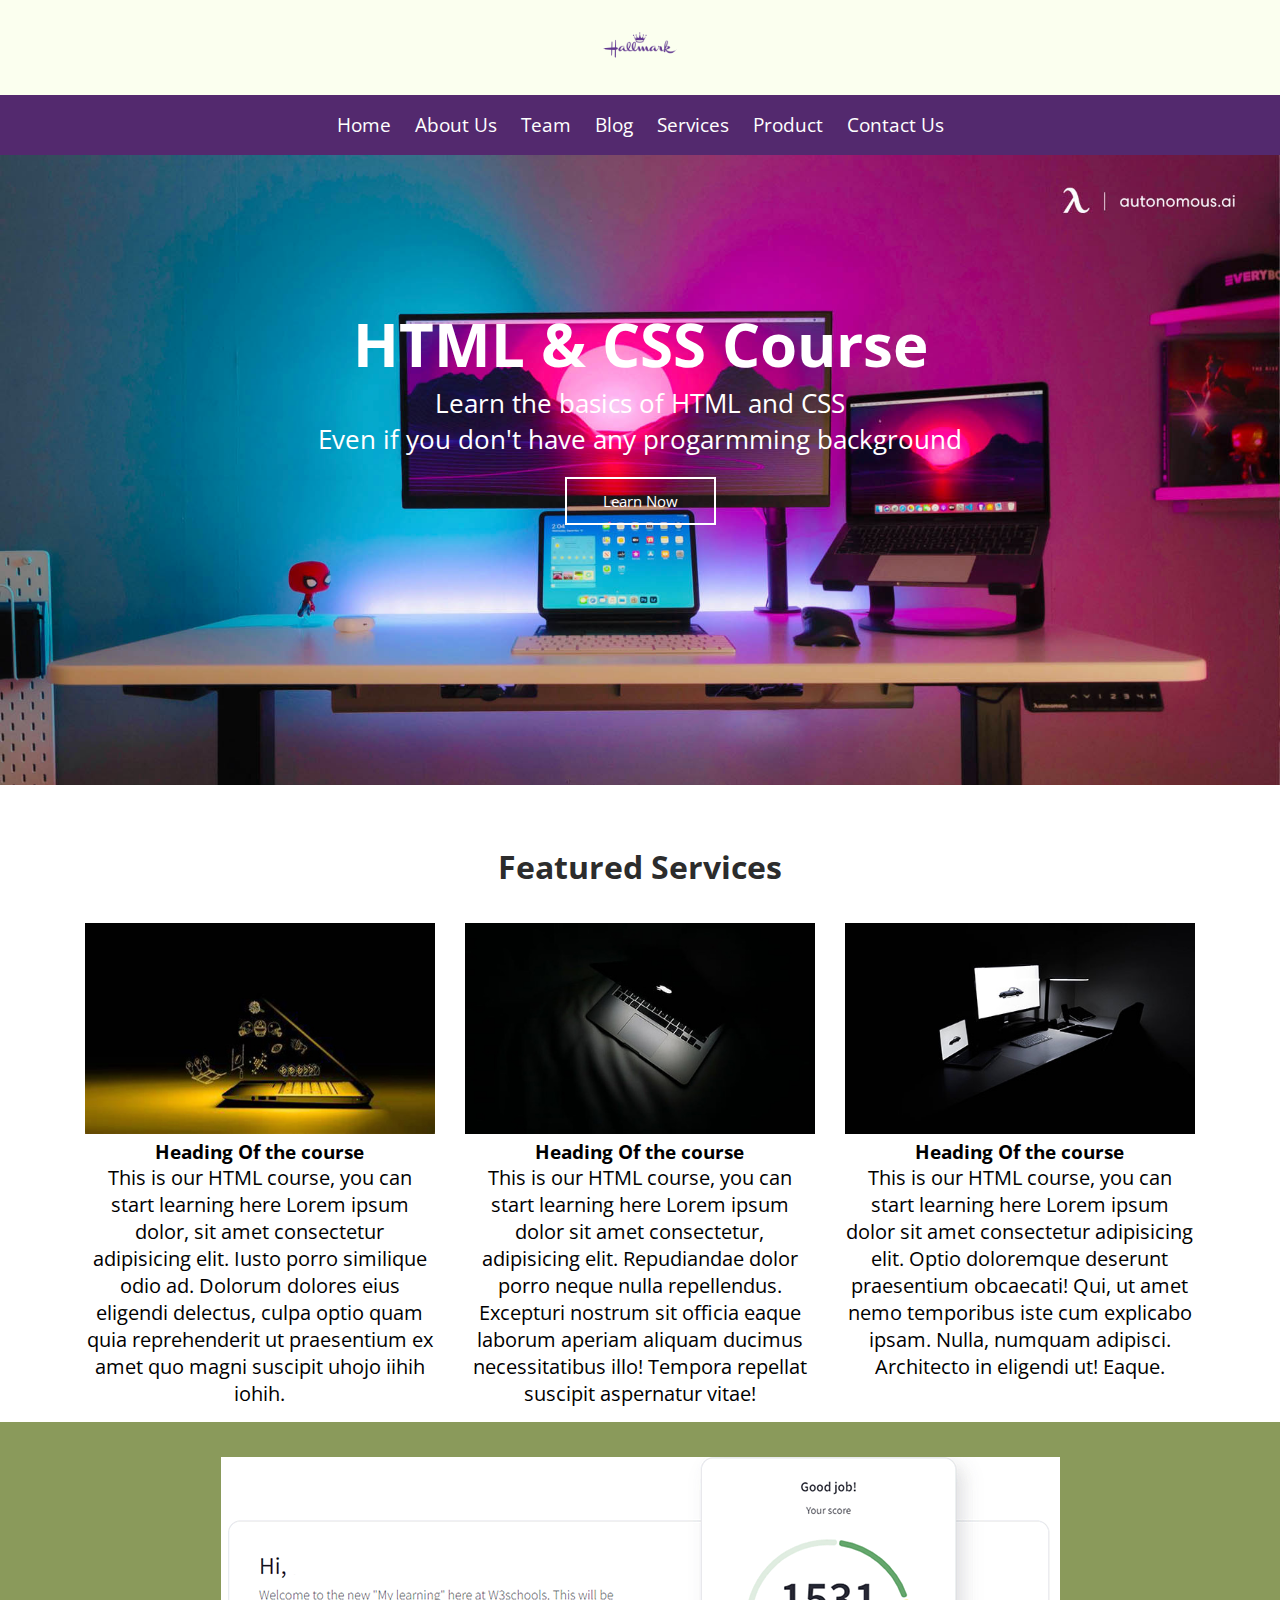
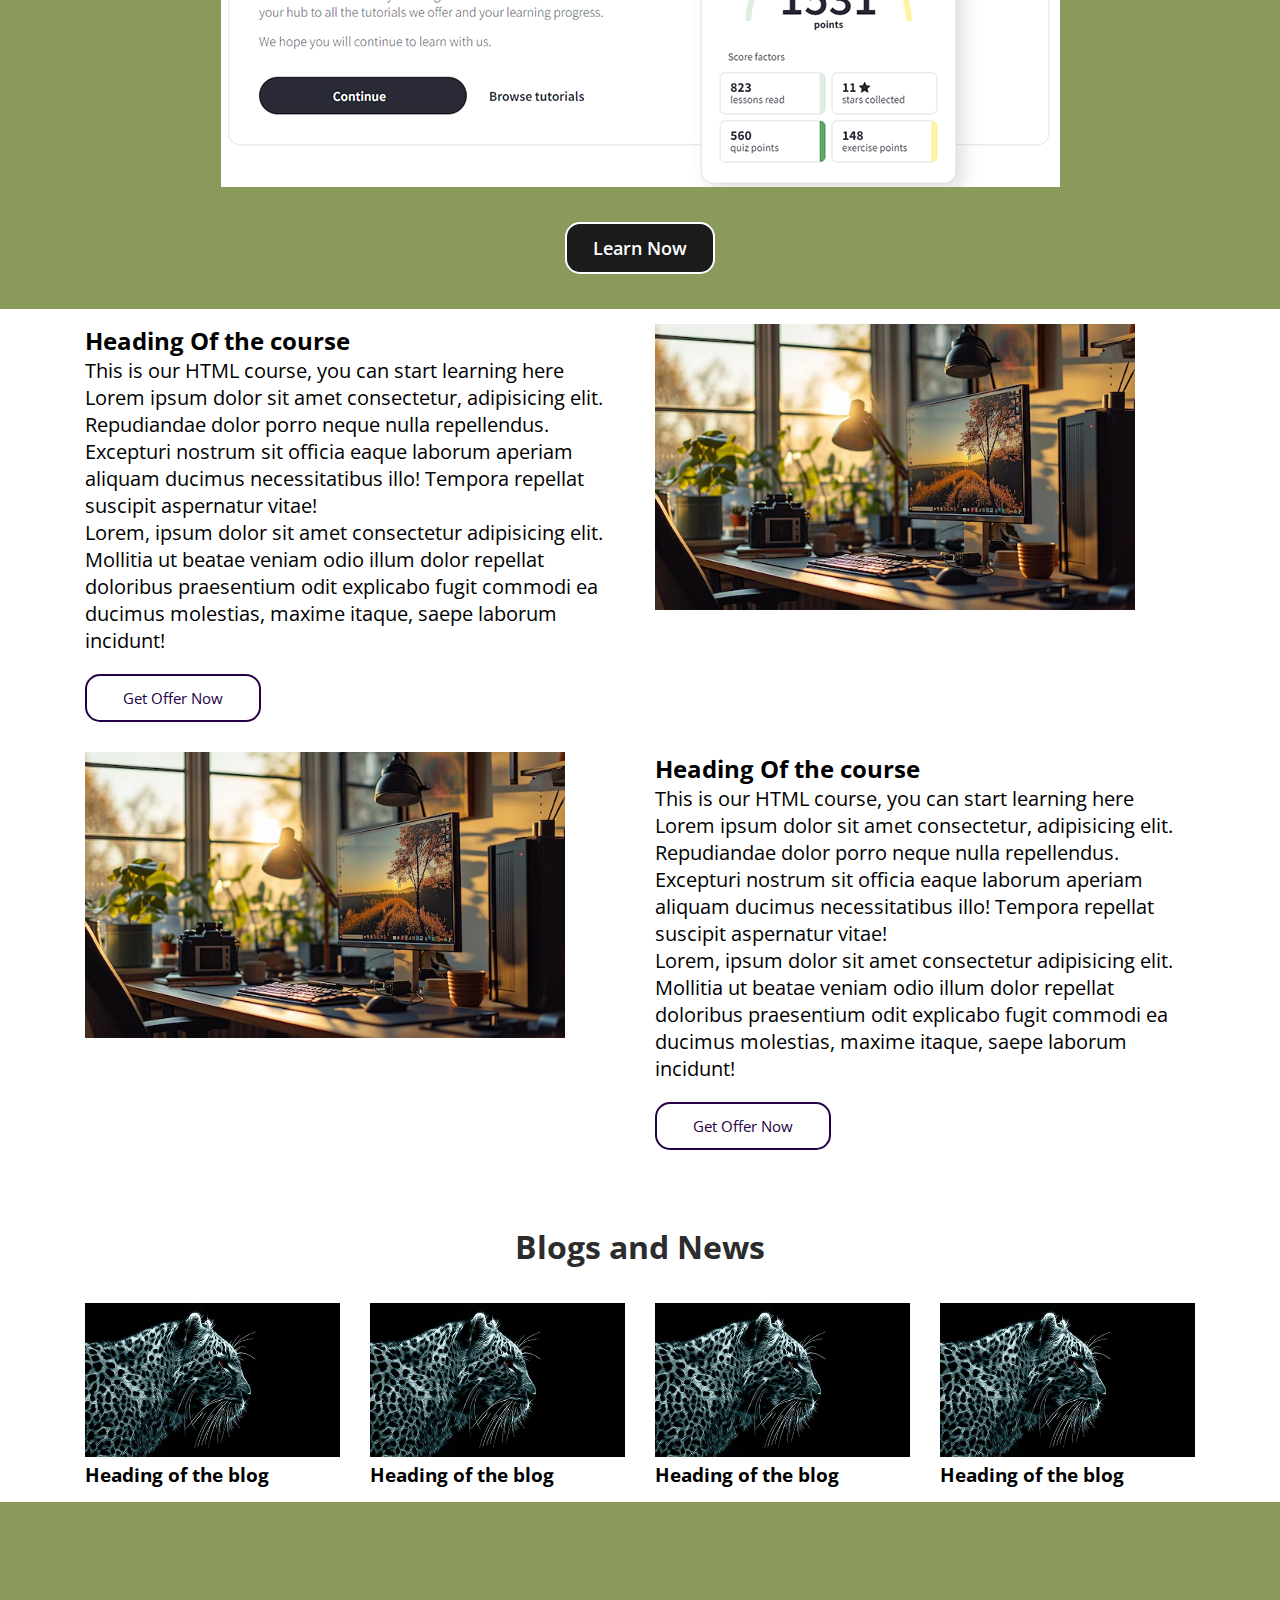
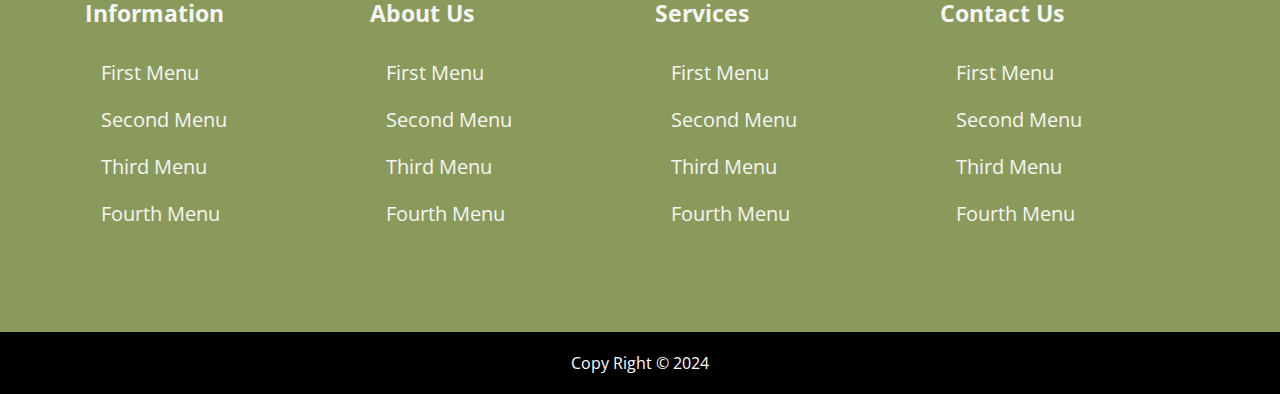
<file: index.html>
<!DOCTYPE html>
<html lang="en">

<head>
    <meta charset="UTF-8">
    <meta name="viewport" content="width=device-width, initial-scale=1.0">
    <title>Document</title>
    <link rel="stylesheet" href="style.css">
    <link rel="preconnect" href="https://fonts.googleapis.com">
    <link rel="preconnect" href="https://fonts.gstatic.com" crossorigin>
    <link
        href="https://fonts.googleapis.com/css2?family=Open+Sans:ital,wght@0,300..800;1,300..800&family=Poppins:ital,wght@0,100;0,200;0,300;0,400;0,500;0,600;0,700;0,800;0,900;1,100;1,200;1,300;1,400;1,500;1,600;1,700;1,800;1,900&display=swap"
        rel="stylesheet">
    <link rel="stylesheet" href="https://cdnjs.cloudflare.com/ajax/libs/font-awesome/6.6.0/css/all.min.css"
        integrity="sha512-Kc323vGBEqzTmouAECnVceyQqyqdsSiqLQISBL29aUW4U/M7pSPA/gEUZQqv1cwx4OnYxTxve5UMg5GT6L4JJg=="
        crossorigin="anonymous" referrerpolicy="no-referrer" />
</head>

<body>
    <header>
        <div class="logo bg">
            <img width="100px" height="90px" src="Assets/Images/hallmark-logo.png" alt="">
        </div>
        <nav>
            <div class="nav-links" id="navLinks">
                <i class="fa-solid fa-xmark" onclick="hideMenu()"></i>
                <ul>
                    <li><a href="index.html">Home</a></li>
                    <li><a href="about.html">About Us</a></li>
                    <li><a href="team.html">Team</a></li>
                    <li><a href="blog.html">Blog</a></li>
                    <li><a href="services.html">Services</a></li>
                    <li><a href="product.html">Product</a></li>
                    <li><a href="contact.html">Contact Us</a></li>
                </ul>
            </div>
            <i class="fa-solid fa-bars" onclick="showMenu()"></i>
        </nav>

    </header>

    <!-- HomePage -->
    <div class="banner">

        <div class="text-block">

            <h1>HTML & CSS Course</h1>
            <p class="font-size">Learn the basics of HTML and CSS <br> Even if you don't have any progarmming background</p>
            <a href="#" class="btn-primary">Learn Now</a>
        </div>



    </div>
    <h1 class="heading">Featured Services</h1>
    <div class="row">
        <div class="container">
            <div class="col-4 text-center">
                <img class="img-responsive" width="480px" height="290px" src="Assets/Images/laptop.png" alt="">
                <h3>Heading Of the course</h3>
                <p class="font-size">This is our HTML course, you can start learning here Lorem ipsum dolor, sit amet consectetur
                    adipisicing
                    elit. Iusto porro similique odio ad. Dolorum dolores eius eligendi delectus, culpa optio quam quia
                    reprehenderit ut praesentium ex amet quo magni suscipit uhojo iihih iohih.</p>
            </div>
            <div class="col-4 text-center">
                <img class="img-responsive" width="480px" height="290px"
                    src="Assets/Images/laptop-apple-macbook-computer-thumbnail.png" alt="">
                <h3>Heading Of the course</h3>
                <p class="font-size"> This is our HTML course, you can start learning here Lorem ipsum dolor sit amet consectetur,
                    adipisicing
                    elit. Repudiandae dolor porro neque nulla repellendus. Excepturi nostrum sit officia eaque laborum
                    aperiam aliquam ducimus necessitatibus illo! Tempora repellat suscipit aspernatur vitae!</p>
            </div>
            <div class="col-4 text-center">
                <img class="img-responsive" width="480px" height="290px"
                    src="Assets/Images/dark-laptop-black-computer-setup-kpnf4f3o9ycgrext.png" alt="">
                <h3>Heading Of the course</h3>
                <p class="font-size">This is our HTML course, you can start learning here Lorem ipsum dolor sit amet consectetur
                    adipisicing
                    elit. Optio doloremque deserunt praesentium obcaecati! Qui, ut amet nemo temporibus iste cum
                    explicabo
                    ipsam. Nulla, numquam adipisci. Architecto in eligendi ut! Eaque.</p>
            </div>
        </div>
    </div>


    <div class="row ad-banner">
        <div class="col-12">
            <img class="img-responsive" src="Assets/Images/mylearning.png" alt="">
            <br>
            <a href="#" class="btn-primary1">Learn Now</a>
        </div>



    </div>

    <div class="row">
        <div class="container">
            <div class="col-6">
                <h2>Heading Of the course</h2>
                <p class="font-size"> This is our HTML course, you can start learning here Lorem ipsum dolor sit amet consectetur,
                    adipisicing
                    elit. Repudiandae dolor porro neque nulla repellendus. Excepturi nostrum sit officia eaque laborum
                    aperiam aliquam ducimus necessitatibus illo! Tempora repellat suscipit aspernatur vitae!</p>
                <p class="font-size">Lorem, ipsum dolor sit amet consectetur adipisicing elit. Mollitia ut beatae veniam odio illum dolor
                    repellat doloribus praesentium odit explicabo fugit commodi ea ducimus molestias, maxime itaque,
                    saepe laborum incidunt!</p>
                <a href="@" class="btn-secondary">Get Offer Now</a>

            </div>

            <div class="col-6">
                <img class="img-responsive" width="480px" height="290px"
                    src="Assets/Images/workspace-essentials-focus-productivity_1127216-346.png" alt="">
            </div>
        </div>
    </div>


    <div class="row">
        <div class="container">
            <div class="col-6">
                <img class="img-responsive" width="480px" height="290px"
                    src="Assets/Images/workspace-essentials-focus-productivity_1127216-346.png" alt="">
            </div>
            <div class="col-6">
                <h2>Heading Of the course</h2>
                <p class="font-size"> This is our HTML course, you can start learning here Lorem ipsum dolor sit amet consectetur,
                    adipisicing
                    elit. Repudiandae dolor porro neque nulla repellendus. Excepturi nostrum sit officia eaque laborum
                    aperiam aliquam ducimus necessitatibus illo! Tempora repellat suscipit aspernatur vitae!</p>
                <p class="font-size">Lorem, ipsum dolor sit amet consectetur adipisicing elit. Mollitia ut beatae veniam odio illum dolor
                    repellat doloribus praesentium odit explicabo fugit commodi ea ducimus molestias, maxime itaque,
                    saepe laborum incidunt!</p>
                <a href="@" class="btn-secondary">Get Offer Now</a>

            </div>

        </div>
    </div>
    <h1 class="heading">Blogs and News</h1>
    <div class="row">
        <div class="container">
            <div class="col-3">
                <img src="Assets/Images/cheetah.png" alt="" class="img-responsive">
                <h3>Heading of the blog</h3>
            </div>
            <div class="col-3">
                <img src="Assets/Images/cheetah.png" alt="" class="img-responsive">
                <h3>Heading of the blog</h3>
            </div>
            <div class="col-3">
                <img src="Assets/Images/cheetah.png" alt="" class="img-responsive">
                <h3>Heading of the blog</h3>
            </div>
            <div class="col-3">
                <img src="Assets/Images/cheetah.png" alt="" class="img-responsive">
                <h3>Heading of the blog</h3>
            </div>

        </div>

    </div>
    <!-- HomePage -->
    <footer>
        <div class="row">
            <div class="container">
                <div class="col-3">
                    <h3>Information</h3>
                    <ul class="footer-menu">

                        <li>First Menu</li>
                        <li>Second Menu</li>
                        <li>Third Menu</li>
                        <li>Fourth Menu</li>
                    </ul>
                </div>
                <div class="col-3">
                    <h3>About Us</h3>
                    <ul class="footer-menu">

                        <li>First Menu</li>
                        <li>Second Menu</li>
                        <li>Third Menu</li>
                        <li>Fourth Menu</li>
                    </ul>
                </div>

                <div class="col-3">
                    <h3>Services</h3>
                    <ul class="footer-menu">

                        <li>First Menu</li>
                        <li>Second Menu</li>
                        <li>Third Menu</li>
                        <li>Fourth Menu</li>
                    </ul>
                </div>

                <div class="col-3">
                    <h3>Contact Us</h3>
                    <ul class="footer-menu">

                        <li>First Menu</li>
                        <li>Second Menu</li>
                        <li>Third Menu</li>
                        <li>Fourth Menu</li>
                    </ul>
                </div>
            </div>
        </div>




    </footer>
<div class="copyright">
<p>Copy Right &copy; 2024</p>



</div>





    <script>
        var navLinks = document.getElementById("navLinks")
        function showMenu() {
            navLinks.style.left = "0"
        }
        function hideMenu() {
            navLinks.style.left = "-200px"
        }




    </script>


</body>

</html>
</file>
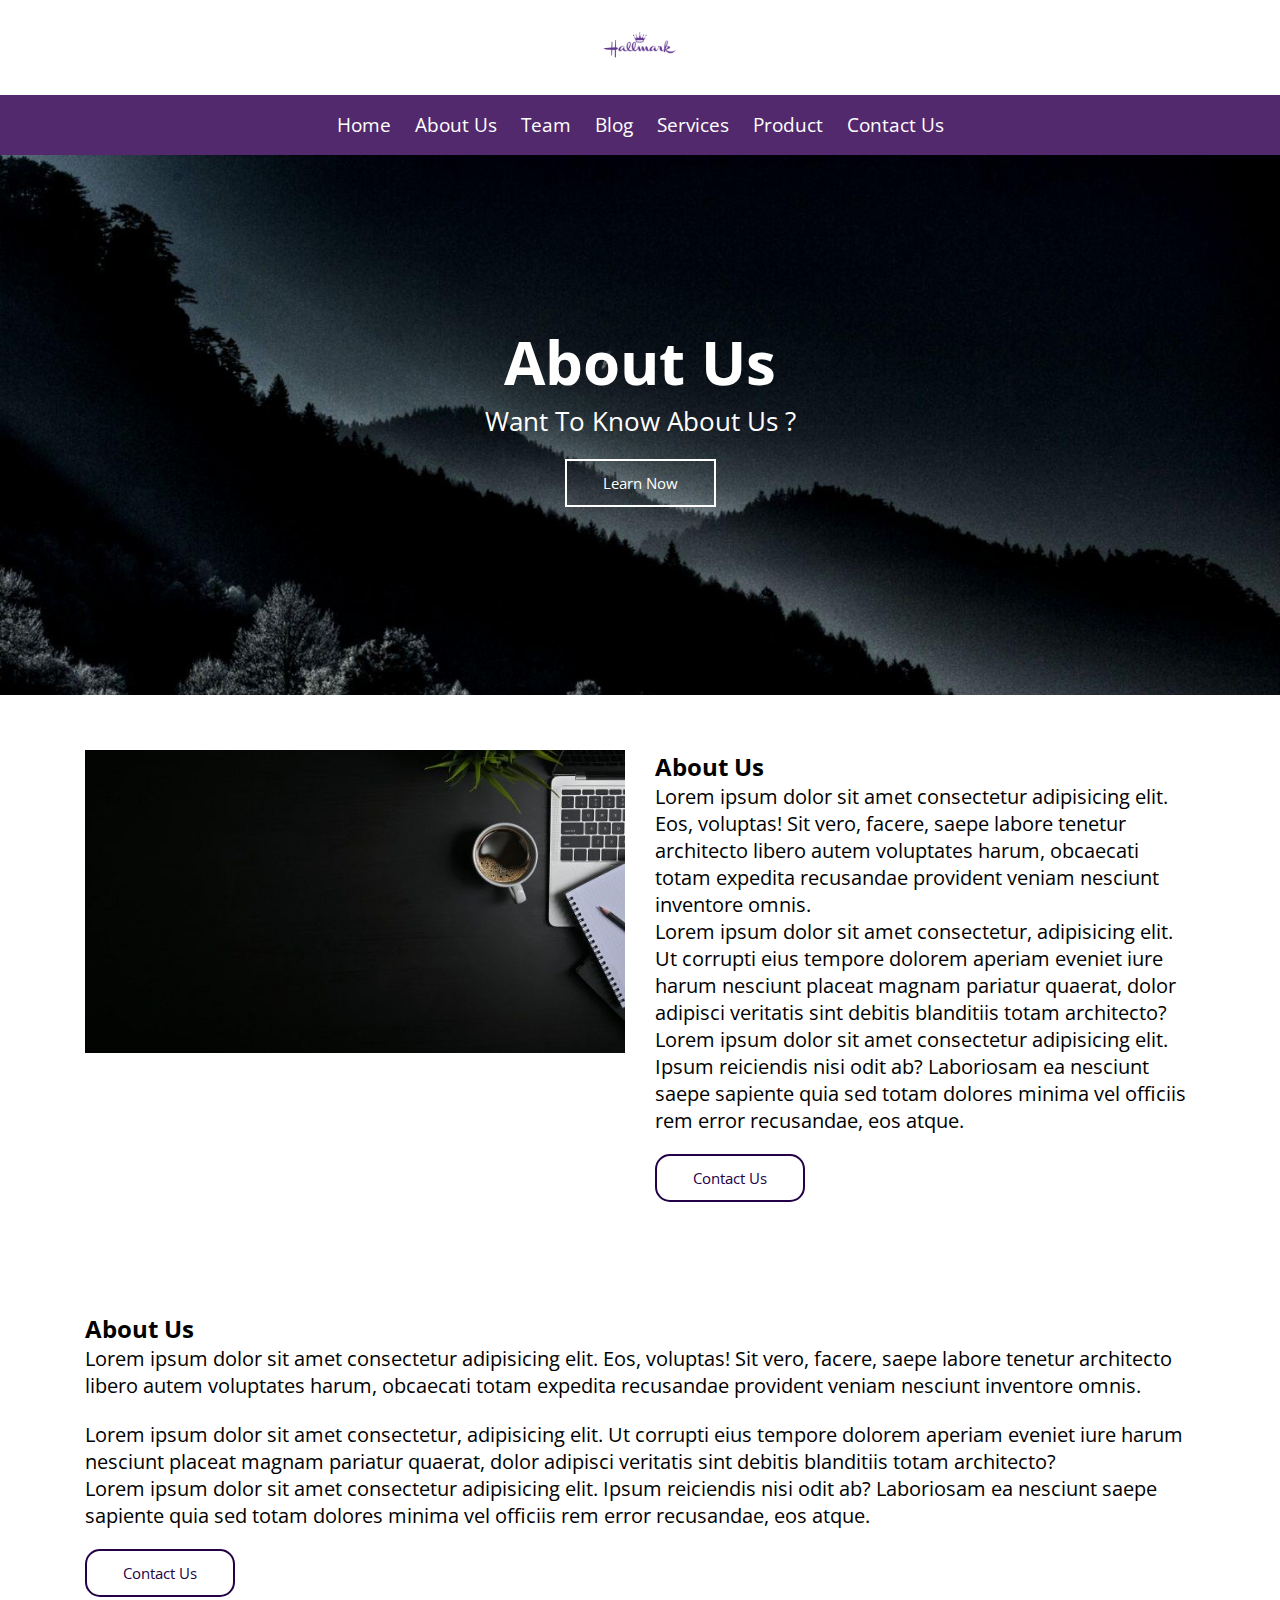
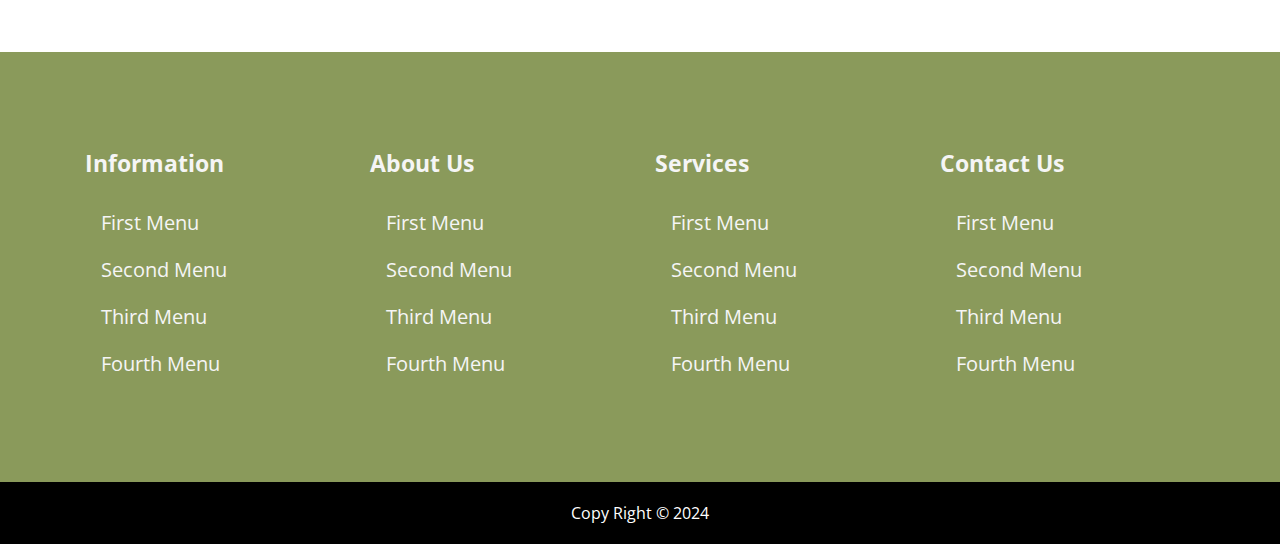
<file: about.html>
<!DOCTYPE html>
<html lang="en">

<head>
    <meta charset="UTF-8">
    <meta name="viewport" content="width=device-width, initial-scale=1.0">
    <title>Document</title>
    <link rel="stylesheet" href="style.css">
    <link rel="preconnect" href="https://fonts.googleapis.com">
    <link rel="preconnect" href="https://fonts.gstatic.com" crossorigin>
    <link
        href="https://fonts.googleapis.com/css2?family=Open+Sans:ital,wght@0,300..800;1,300..800&family=Poppins:ital,wght@0,100;0,200;0,300;0,400;0,500;0,600;0,700;0,800;0,900;1,100;1,200;1,300;1,400;1,500;1,600;1,700;1,800;1,900&display=swap"
        rel="stylesheet">
    <link rel="stylesheet" href="https://cdnjs.cloudflare.com/ajax/libs/font-awesome/6.6.0/css/all.min.css"
        integrity="sha512-Kc323vGBEqzTmouAECnVceyQqyqdsSiqLQISBL29aUW4U/M7pSPA/gEUZQqv1cwx4OnYxTxve5UMg5GT6L4JJg=="
        crossorigin="anonymous" referrerpolicy="no-referrer" />
</head>

<body>
    <header>
        <div class="logo">
            <img width="100px" height="90px" src="Assets/Images/hallmark-logo.png" alt="">
        </div>
        <nav>
            <div class="nav-links" id="navLinks">
                <i class="fa-solid fa-xmark" onclick="hideMenu()"></i>
                <ul>
                    <li><a href="index.html">Home</a></li>
                    <li><a href="about.html">About Us</a></li>
                    <li><a href="team.html">Team</a></li>
                    <li><a href="blog.html">Blog</a></li>
                    <li><a href="services.html">Services</a></li>
                    <li><a href="product.html">Product</a></li>
                    <li><a href="contact.html">Contact Us</a></li>
                </ul>
            </div>
            <i class="fa-solid fa-bars" onclick="showMenu()"></i>
        </nav>

    </header>

    <div class="inner-banner">

        <div class="text-block">

            <h1>About Us</h1>
            <p class="font-size">Want To Know About Us ?</p>
            <a href="#" class="btn-primary">Learn Now</a>
        </div>
    </div>


    <div class="row p40">
        <div class="container">
            <div class="col-6">
                <img class="img-responsive" src="Assets/Images/tea.png" alt="">
            </div>
            <div class="col-6">
                <h2>About Us</h2>
                <p class="font-size" >Lorem ipsum dolor sit amet consectetur adipisicing elit. Eos, voluptas! Sit vero, facere, saepe
                    labore tenetur architecto libero autem voluptates harum, obcaecati totam expedita recusandae
                    provident veniam nesciunt inventore omnis.</p>
                <p class="font-size"  >Lorem ipsum dolor sit amet consectetur, adipisicing elit. Ut corrupti eius tempore dolorem aperiam
                    eveniet iure harum nesciunt placeat magnam pariatur quaerat, dolor adipisci veritatis sint debitis
                    blanditiis totam architecto?</p>
                <p class="font-size" >Lorem ipsum dolor sit amet consectetur adipisicing elit. Ipsum reiciendis nisi odit ab? Laboriosam ea
                    nesciunt saepe sapiente quia sed totam dolores minima vel officiis rem error recusandae, eos atque.
                </p>
                <a href="contact.html" class="btn-secondary">Contact Us</a>
            </div>
        </div>
    </div>

    <div class="row p40">
        <div class="container">

            <div class="col-12">
                <h2>About Us</h2>
                <p class="font-size">Lorem ipsum dolor sit amet consectetur adipisicing elit. Eos, voluptas! Sit vero, facere, saepe
                    labore tenetur architecto libero autem voluptates harum, obcaecati totam expedita recusandae
                    provident veniam nesciunt inventore omnis.</p>
                <br>
                    <p class="font-size">Lorem ipsum dolor sit amet consectetur, adipisicing elit. Ut corrupti eius tempore dolorem aperiam
                    eveniet iure harum nesciunt placeat magnam pariatur quaerat, dolor adipisci veritatis sint debitis
                    blanditiis totam architecto?</p>
                <p class="font-size">Lorem ipsum dolor sit amet consectetur adipisicing elit. Ipsum reiciendis nisi odit ab? Laboriosam ea
                    nesciunt saepe sapiente quia sed totam dolores minima vel officiis rem error recusandae, eos atque.
                </p>
                <a href="contact.html" class="btn-secondary">Contact Us</a>
            </div>
        </div>
    </div>


    <footer>
        <div class="row">
            <div class="container">
                <div class="col-3">
                    <h3>Information</h3>
                    <ul class="footer-menu">

                        <li>First Menu</li>
                        <li>Second Menu</li>
                        <li>Third Menu</li>
                        <li>Fourth Menu</li>
                    </ul>
                </div>
                <div class="col-3">
                    <h3>About Us</h3>
                    <ul class="footer-menu">

                        <li>First Menu</li>
                        <li>Second Menu</li>
                        <li>Third Menu</li>
                        <li>Fourth Menu</li>
                    </ul>
                </div>

                <div class="col-3">
                    <h3>Services</h3>
                    <ul class="footer-menu">

                        <li>First Menu</li>
                        <li>Second Menu</li>
                        <li>Third Menu</li>
                        <li>Fourth Menu</li>
                    </ul>
                </div>

                <div class="col-3">
                    <h3>Contact Us</h3>
                    <ul class="footer-menu">

                        <li>First Menu</li>
                        <li>Second Menu</li>
                        <li>Third Menu</li>
                        <li>Fourth Menu</li>
                    </ul>
                </div>
            </div>
        </div>




    </footer>
    <div class="copyright">
        <p>Copy Right &copy; 2024</p>



    </div>


    <script>
        var navLinks = document.getElementById("navLinks")
        function showMenu() {
            navLinks.style.left = "0"
        }
        function hideMenu() {
            navLinks.style.left = "-200px"
        }




    </script>





</body>
</file>
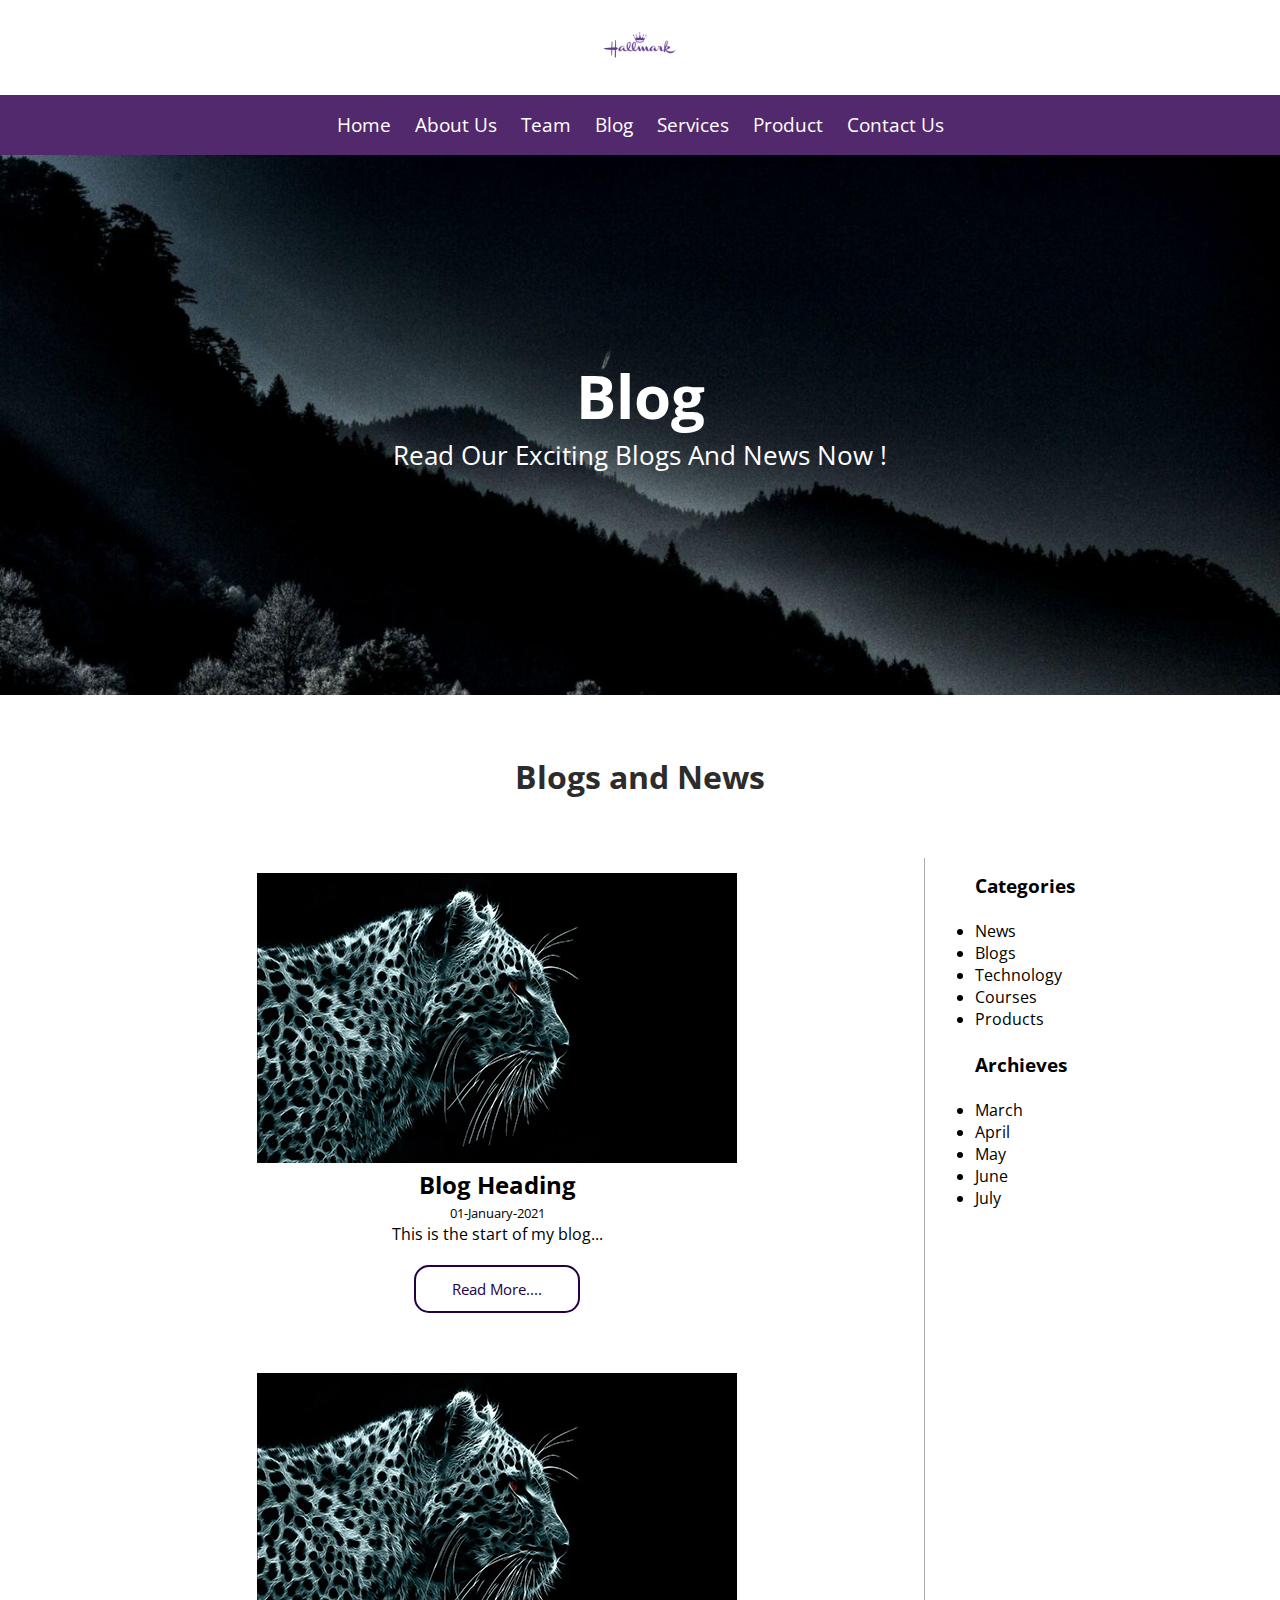
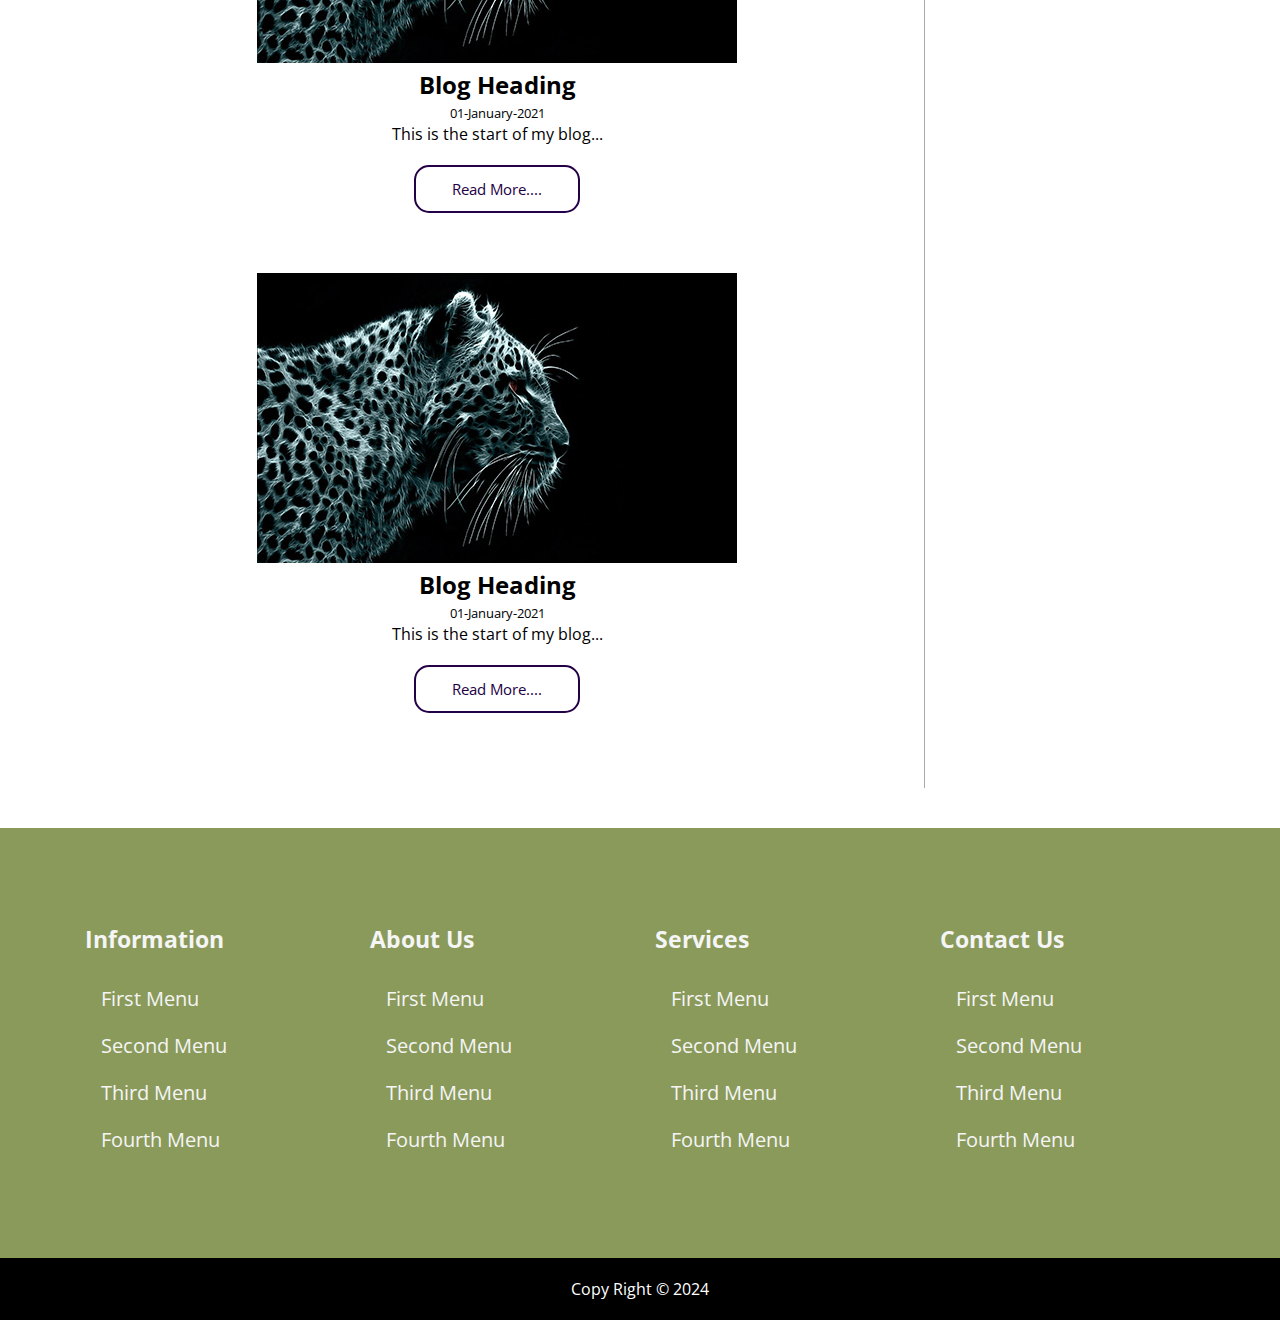
<file: blog.html>
<!DOCTYPE html>
<html lang="en">

<head>
    <meta charset="UTF-8">
    <meta name="viewport" content="width=device-width, initial-scale=1.0">
    <title>Document</title>
    <link rel="stylesheet" href="style.css">
    <link rel="preconnect" href="https://fonts.googleapis.com">
    <link rel="preconnect" href="https://fonts.gstatic.com" crossorigin>
    <link
        href="https://fonts.googleapis.com/css2?family=Open+Sans:ital,wght@0,300..800;1,300..800&family=Poppins:ital,wght@0,100;0,200;0,300;0,400;0,500;0,600;0,700;0,800;0,900;1,100;1,200;1,300;1,400;1,500;1,600;1,700;1,800;1,900&display=swap"
        rel="stylesheet">
    <link rel="stylesheet" href="https://cdnjs.cloudflare.com/ajax/libs/font-awesome/6.6.0/css/all.min.css"
        integrity="sha512-Kc323vGBEqzTmouAECnVceyQqyqdsSiqLQISBL29aUW4U/M7pSPA/gEUZQqv1cwx4OnYxTxve5UMg5GT6L4JJg=="
        crossorigin="anonymous" referrerpolicy="no-referrer" />
</head>

<body>
    <header>
        <div class="logo">
            <img width="100px" height="90px" src="Assets/Images/hallmark-logo.png" alt="">
        </div>
        <nav>
            <div class="nav-links" id="navLinks">
                <i class="fa-solid fa-xmark" onclick="hideMenu()"></i>
                <ul>
                    <li><a href="index.html">Home</a></li>
                    <li><a href="about.html">About Us</a></li>
                    <li><a href="team.html">Team</a></li>
                    <li><a href="blog.html">Blog</a></li>
                    <li><a href="services.html">Services</a></li>
                    <li><a href="product.html">Product</a></li>
                    <li><a href="contact.html">Contact Us</a></li>
                </ul>
            </div>
            <i class="fa-solid fa-bars" onclick="showMenu()"></i>
        </nav>

    </header>

    <div class="inner-banner">

        <div class="text-block">

            <h1>Blog</h1>
            <p class="font-size">Read Our Exciting Blogs And News Now !</p>

        </div>
    </div>

    <h1 class="heading">Blogs and News</h1>

    <div class="row p40">
        <div class="container">


            <div class="col-9 text-center blog-area">
                <div class="row">
                    <div class="blog-item">
                        <img class="img-responsive" src="Assets/Images/cheetah.png" alt="">
                        <h2>Blog Heading</h2>
                        <small>01-January-2021</small>
                        <p>This is the start of my blog...</p>
                        <a href="" class="btn-secondary">Read More....</a>
                    </div>
                </div>

                <div class="row">
                    <div class="blog-item">
                        <img class="img-responsive" src="Assets/Images/cheetah.png" alt="">
                        <h2>Blog Heading</h2>
                        <small>01-January-2021</small>
                        <p>This is the start of my blog...</p>
                        <a href="" class="btn-secondary">Read More....</a>
                    </div>
                </div>

                <div class="row">
                    <div class="blog-item">
                        <img class="img-responsive" src="Assets/Images/cheetah.png" alt="">
                        <h2>Blog Heading</h2>
                        <small>01-January-2021</small>
                        <p>This is the start of my blog...</p>
                        <a href="" class="btn-secondary">Read More....</a>
                    </div>
                </div>

            </div>




            <div class="col-3 sidebar">
                <h3>Categories</h3>
                <br>
                <ul>
                    <li>News</li>
                    <li>Blogs</li>
                    <li>Technology</li>
                    <li>Courses</li>
                    <li>Products</li>
                </ul>
                <br>
                <h3>Archieves</h3>
                <br>
                <ul>
                    <li>March</li>
                    <li>April</li>
                    <li>May</li>
                    <li>June</li>
                    <li>July</li>
                </ul>

            </div>


        </div>
    </div>














    <footer>
        <div class="row">
            <div class="container">
                <div class="col-3">
                    <h3>Information</h3>
                    <ul class="footer-menu">

                        <li>First Menu</li>
                        <li>Second Menu</li>
                        <li>Third Menu</li>
                        <li>Fourth Menu</li>
                    </ul>
                </div>
                <div class="col-3">
                    <h3>About Us</h3>
                    <ul class="footer-menu">

                        <li>First Menu</li>
                        <li>Second Menu</li>
                        <li>Third Menu</li>
                        <li>Fourth Menu</li>
                    </ul>
                </div>

                <div class="col-3">
                    <h3>Services</h3>
                    <ul class="footer-menu">

                        <li>First Menu</li>
                        <li>Second Menu</li>
                        <li>Third Menu</li>
                        <li>Fourth Menu</li>
                    </ul>
                </div>

                <div class="col-3">
                    <h3>Contact Us</h3>
                    <ul class="footer-menu">

                        <li>First Menu</li>
                        <li>Second Menu</li>
                        <li>Third Menu</li>
                        <li>Fourth Menu</li>
                    </ul>
                </div>
            </div>
        </div>




    </footer>
    <div class="copyright">
        <p>Copy Right &copy; 2024</p>



    </div>


    <script>
        var navLinks = document.getElementById("navLinks")
        function showMenu() {
            navLinks.style.left = "0"
        }
        function hideMenu() {
            navLinks.style.left = "-200px"
        }




    </script>





</body>
</file>
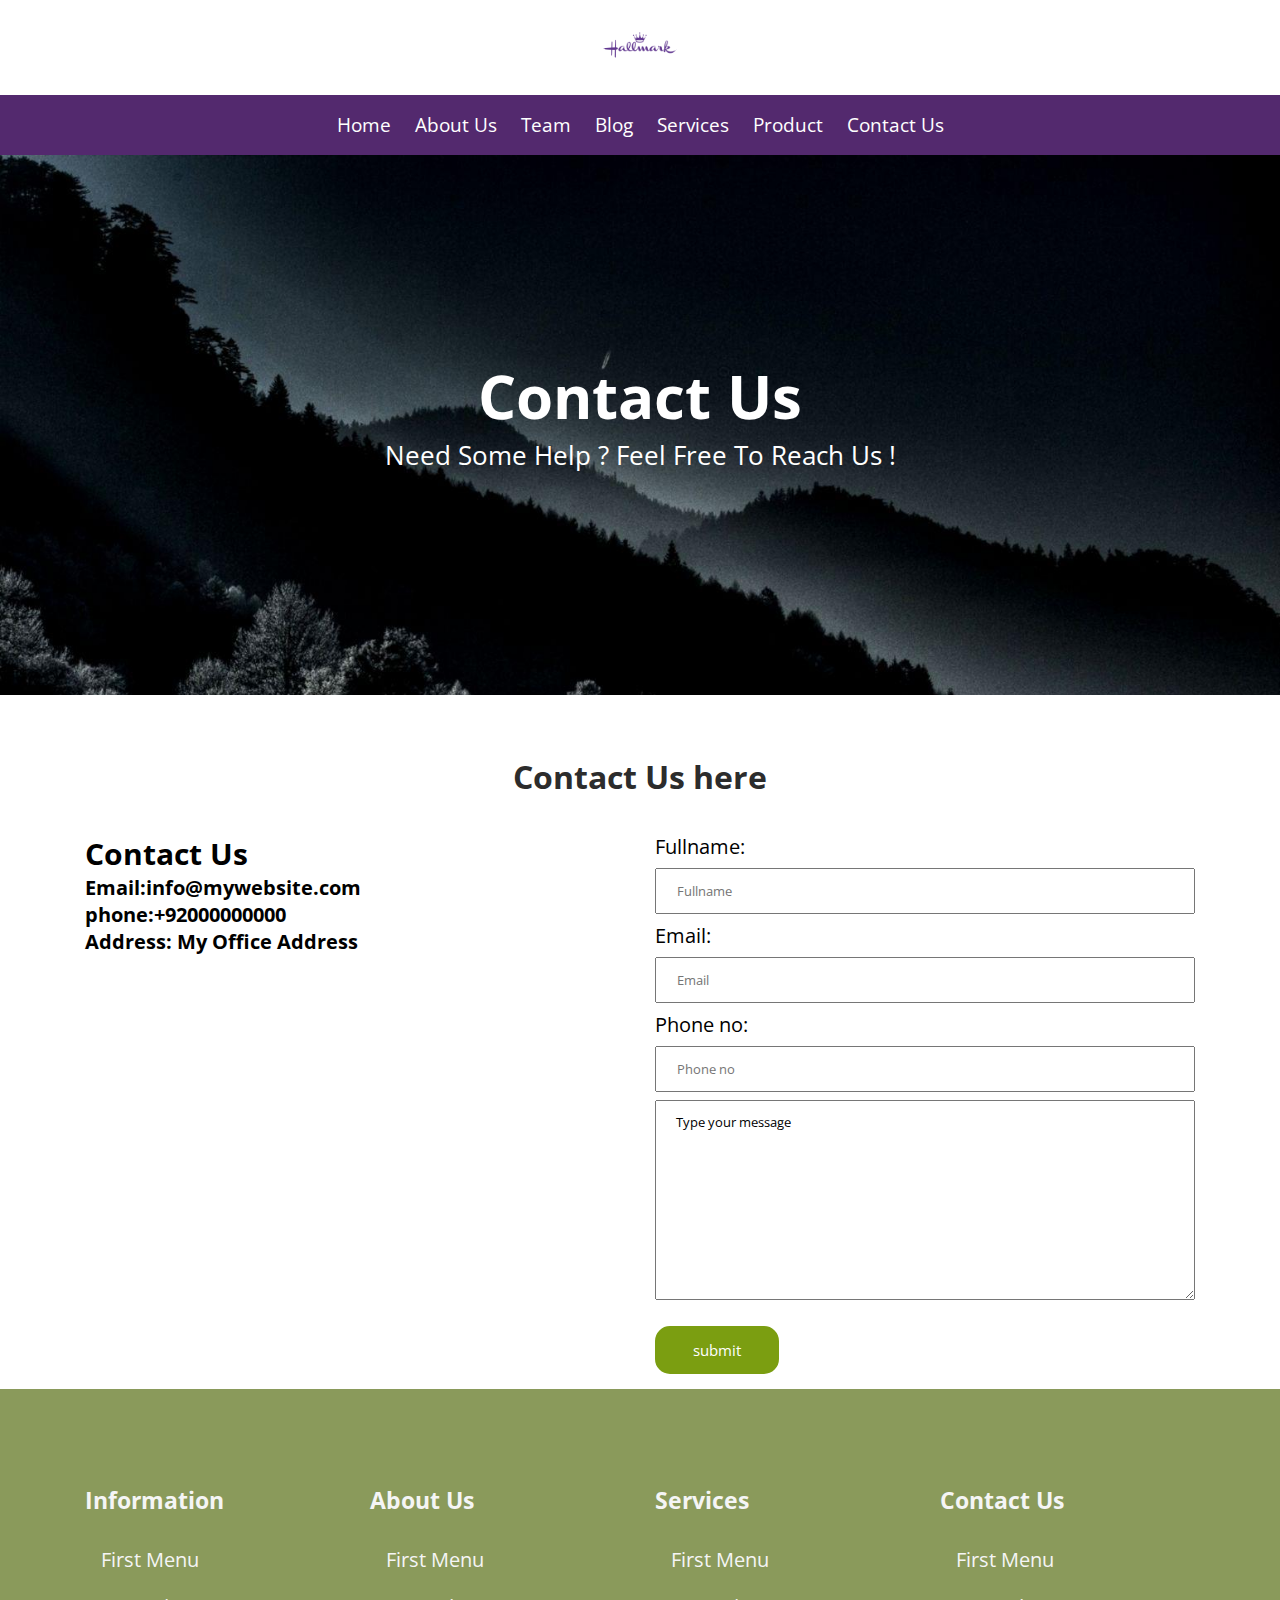
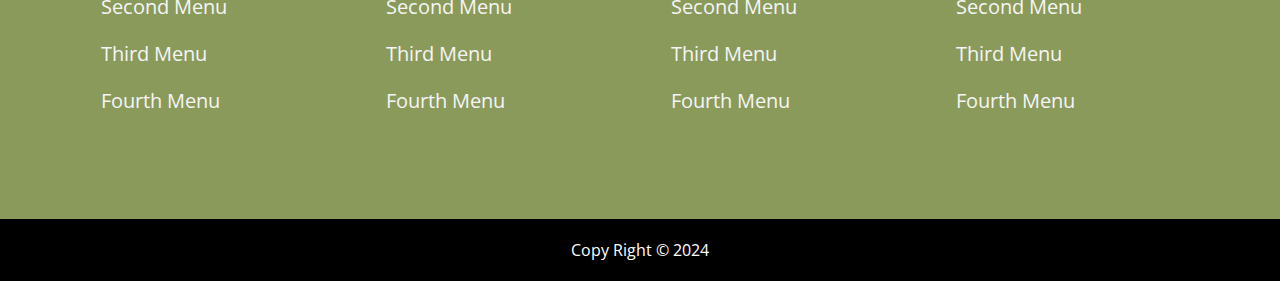
<file: contact.html>
<!DOCTYPE html>
<html lang="en">

<head>
    <meta charset="UTF-8">
    <meta name="viewport" content="width=device-width, initial-scale=1.0">
    <title>Document</title>
    <link rel="stylesheet" href="style.css">
    <link rel="preconnect" href="https://fonts.googleapis.com">
    <link rel="preconnect" href="https://fonts.gstatic.com" crossorigin>
    <link
        href="https://fonts.googleapis.com/css2?family=Open+Sans:ital,wght@0,300..800;1,300..800&family=Poppins:ital,wght@0,100;0,200;0,300;0,400;0,500;0,600;0,700;0,800;0,900;1,100;1,200;1,300;1,400;1,500;1,600;1,700;1,800;1,900&display=swap"
        rel="stylesheet">
    <link rel="stylesheet" href="https://cdnjs.cloudflare.com/ajax/libs/font-awesome/6.6.0/css/all.min.css"
        integrity="sha512-Kc323vGBEqzTmouAECnVceyQqyqdsSiqLQISBL29aUW4U/M7pSPA/gEUZQqv1cwx4OnYxTxve5UMg5GT6L4JJg=="
        crossorigin="anonymous" referrerpolicy="no-referrer" />
</head>

<body>
    <header>
        <div class="logo">
            <img width="100px" height="90px" src="Assets/Images/hallmark-logo.png" alt="">
        </div>
        <nav>
            <div class="nav-links" id="navLinks">
                <i class="fa-solid fa-xmark" onclick="hideMenu()"></i>
                <ul>
                    <li><a href="index.html">Home</a></li>
                    <li><a href="about.html">About Us</a></li>
                    <li><a href="team.html">Team</a></li>
                    <li><a href="blog.html">Blog</a></li>
                    <li><a href="services.html">Services</a></li>
                    <li><a href="product.html">Product</a></li>
                    <li><a href="contact.html">Contact Us</a></li>
                </ul>
            </div>
            <i class="fa-solid fa-bars" onclick="showMenu()"></i>
        </nav>

    </header>

    <div class="inner-banner">

        <div class="text-block">

            <h1>Contact Us</h1>
            <p class="font-size">Need Some Help ? Feel Free To Reach Us !</p>

        </div>
    </div>

    <h1 class="heading">Contact Us here</h1>


    <div class="row font-size">
        <div class="container">

            <div class="col-6">
                <h2>Contact Us</h2>
                <h4>Email:info@mywebsite.com</h4>
                <h4>phone:+92000000000</h4>
                <h4>Address: My Office Address</h4>
            </div>
                <div class="col-6">
                    <form action="" method="">
                        <label for="fullname">Fullname:</label>
                        <input type="text" placeholder="Fullname" name="fullname">
                        <label for="email">Email:</label>
                        <input type="text" placeholder="Email" name="email">
                        <label for="Phone no">Phone no:</label>
                        <input type="text" placeholder="Phone no" name="phone">
                        <textarea cols="100%" rows="20%" name="message" id="">Type your message</textarea>
                        <input type="submit" value="submit">
                    </form>

                </div>

            </div>

        </div>








        <footer>
            <div class="row">
                <div class="container">
                    <div class="col-3">
                        <h3>Information</h3>
                        <ul class="footer-menu">

                            <li>First Menu</li>
                            <li>Second Menu</li>
                            <li>Third Menu</li>
                            <li>Fourth Menu</li>
                        </ul>
                    </div>
                    <div class="col-3">
                        <h3>About Us</h3>
                        <ul class="footer-menu">

                            <li>First Menu</li>
                            <li>Second Menu</li>
                            <li>Third Menu</li>
                            <li>Fourth Menu</li>
                        </ul>
                    </div>

                    <div class="col-3">
                        <h3>Services</h3>
                        <ul class="footer-menu">

                            <li>First Menu</li>
                            <li>Second Menu</li>
                            <li>Third Menu</li>
                            <li>Fourth Menu</li>
                        </ul>
                    </div>

                    <div class="col-3">
                        <h3>Contact Us</h3>
                        <ul class="footer-menu">

                            <li>First Menu</li>
                            <li>Second Menu</li>
                            <li>Third Menu</li>
                            <li>Fourth Menu</li>
                        </ul>
                    </div>
                </div>
            </div>




        </footer>
        <div class="copyright">
            <p>Copy Right &copy; 2024</p>



        </div>


        <script>
            var navLinks = document.getElementById("navLinks")
            function showMenu() {
                navLinks.style.left = "0"
            }
            function hideMenu() {
                navLinks.style.left = "-200px"
            }




        </script>

</body>
</file>
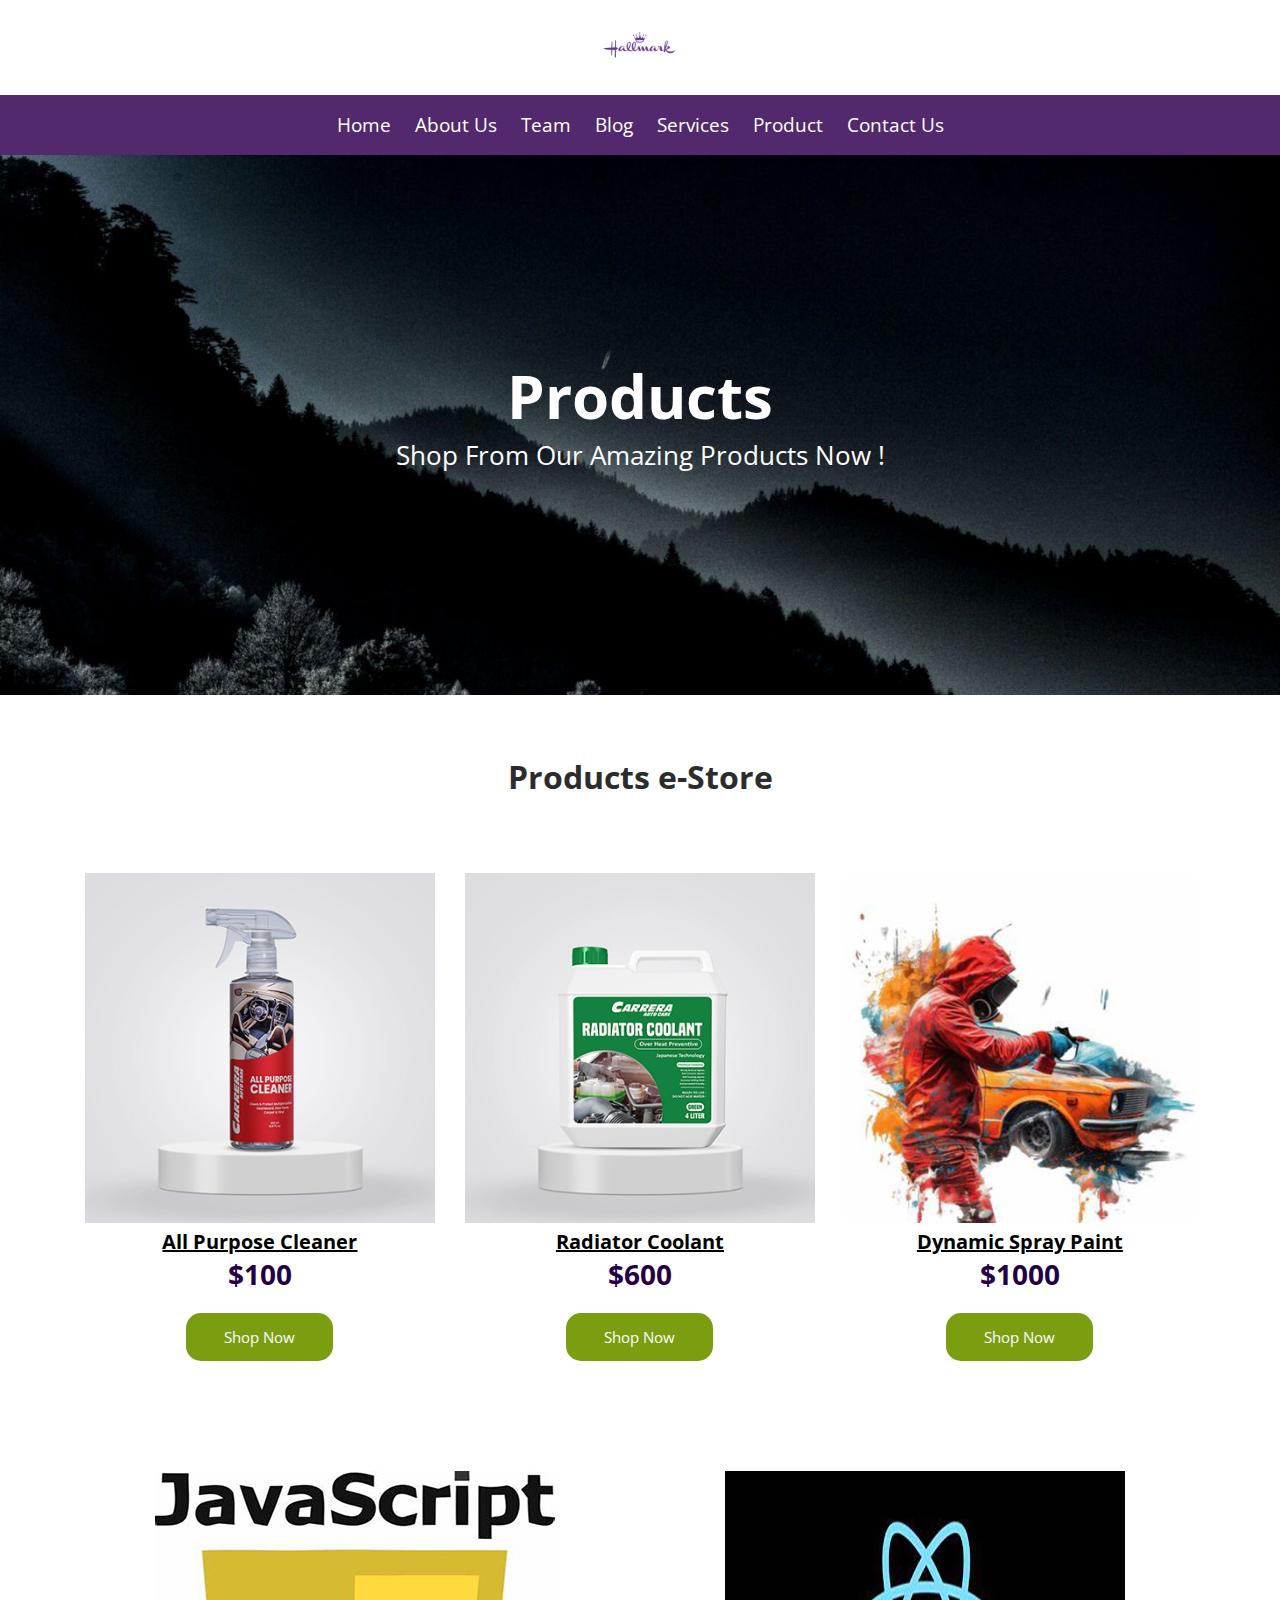
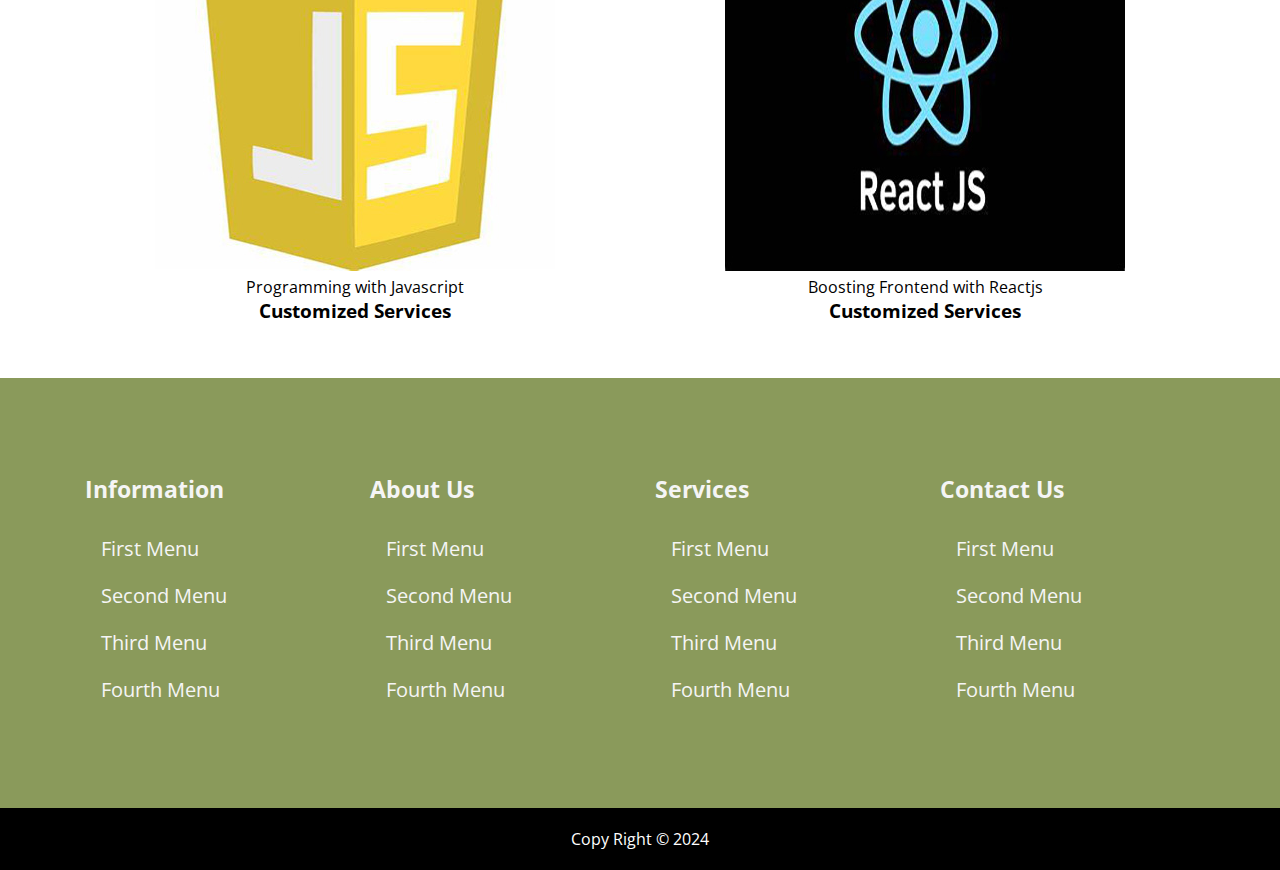
<file: product.html>
<!DOCTYPE html>
<html lang="en">

<head>
    <meta charset="UTF-8">
    <meta name="viewport" content="width=device-width, initial-scale=1.0">
    <title>Document</title>
    <link rel="stylesheet" href="style.css">
    <link rel="preconnect" href="https://fonts.googleapis.com">
    <link rel="preconnect" href="https://fonts.gstatic.com" crossorigin>
    <link
        href="https://fonts.googleapis.com/css2?family=Open+Sans:ital,wght@0,300..800;1,300..800&family=Poppins:ital,wght@0,100;0,200;0,300;0,400;0,500;0,600;0,700;0,800;0,900;1,100;1,200;1,300;1,400;1,500;1,600;1,700;1,800;1,900&display=swap"
        rel="stylesheet">
    <link rel="stylesheet" href="https://cdnjs.cloudflare.com/ajax/libs/font-awesome/6.6.0/css/all.min.css"
        integrity="sha512-Kc323vGBEqzTmouAECnVceyQqyqdsSiqLQISBL29aUW4U/M7pSPA/gEUZQqv1cwx4OnYxTxve5UMg5GT6L4JJg=="
        crossorigin="anonymous" referrerpolicy="no-referrer" />
</head>

<body>
    <header>
        <div class="logo">
            <img width="100px" height="90px" src="Assets/Images/hallmark-logo.png" alt="">
        </div>
        <nav>
            <div class="nav-links" id="navLinks">
                <i class="fa-solid fa-xmark" onclick="hideMenu()"></i>
                <ul>
                    <li><a href="index.html">Home</a></li>
                    <li><a href="about.html">About Us</a></li>
                    <li><a href="team.html">Team</a></li>
                    <li><a href="blog.html">Blog</a></li>
                    <li><a href="services.html">Services</a></li>
                    <li><a href="product.html">Product</a></li>
                    <li><a href="contact.html">Contact Us</a></li>
                </ul>
            </div>
            <i class="fa-solid fa-bars" onclick="showMenu()"></i>
        </nav>

    </header>

    <div class="inner-banner">

        <div class="text-block">

            <h1>Products</h1>
            <p class="font-size">Shop From Our Amazing Products Now !</p>

        </div>
    </div>

    <h1 class="heading">Products e-Store</h1>
    <div class="row p40">
        <div class="container">

            <div class="col-4 text-center product-card">

                <img class="img-responsive" src="Assets/Images/carrera1.png" alt="">
                <p class="product-name">All Purpose Cleaner </p>
                <h3 class="price">$100</h3>
                <a href="#" class="btn-shop">Shop Now</a>

            </div>

            <div class="col-4 text-center product-card">

                <img class="img-responsive" src="Assets/Images/carrera2.png" alt="">
                <p class="product-name">Radiator Coolant </p>
                <h3 class="price">$600</h3>
                <a href="#" class="btn-shop">Shop Now</a>

            </div>

            <div class="col-4 text-center product-card">

                <img class="img-responsive" src="Assets/Images/carerra3.png" alt="">
                <p class="product-name">Dynamic Spray Paint </p>
                <h3 class="price">$1000</h3>
                <a href="#" class="btn-shop">Shop Now</a>

            </div>
        </div>

    </div>

    <div class="row p40">
        <div class="container">

            <div class="col-6 text-center">

                <img class="img-responsive" src="Assets/Images/javascriptservice.png" alt="">
                <p>Programming with Javascript</p>
                <h3>Customized Services</h3>

            </div>

            <div class="col-6 text-center">

                <img class="img-responsive" src="Assets/Images/services4.png" alt="">
                <p>Boosting Frontend with Reactjs </p>
                <h3>Customized Services</h3>

            </div>
        </div>

    </div>







    <footer>
        <div class="row">
            <div class="container">
                <div class="col-3">
                    <h3>Information</h3>
                    <ul class="footer-menu">

                        <li>First Menu</li>
                        <li>Second Menu</li>
                        <li>Third Menu</li>
                        <li>Fourth Menu</li>
                    </ul>
                </div>
                <div class="col-3">
                    <h3>About Us</h3>
                    <ul class="footer-menu">

                        <li>First Menu</li>
                        <li>Second Menu</li>
                        <li>Third Menu</li>
                        <li>Fourth Menu</li>
                    </ul>
                </div>

                <div class="col-3">
                    <h3>Services</h3>
                    <ul class="footer-menu">

                        <li>First Menu</li>
                        <li>Second Menu</li>
                        <li>Third Menu</li>
                        <li>Fourth Menu</li>
                    </ul>
                </div>

                <div class="col-3">
                    <h3>Contact Us</h3>
                    <ul class="footer-menu">

                        <li>First Menu</li>
                        <li>Second Menu</li>
                        <li>Third Menu</li>
                        <li>Fourth Menu</li>
                    </ul>
                </div>
            </div>
        </div>




    </footer>
    <div class="copyright">
        <p>Copy Right &copy; 2024</p>



    </div>


    <script>
        var navLinks = document.getElementById("navLinks")
        function showMenu() {
            navLinks.style.left = "0"
        }
        function hideMenu() {
            navLinks.style.left = "-200px"
        }




    </script>

</body>
</file>
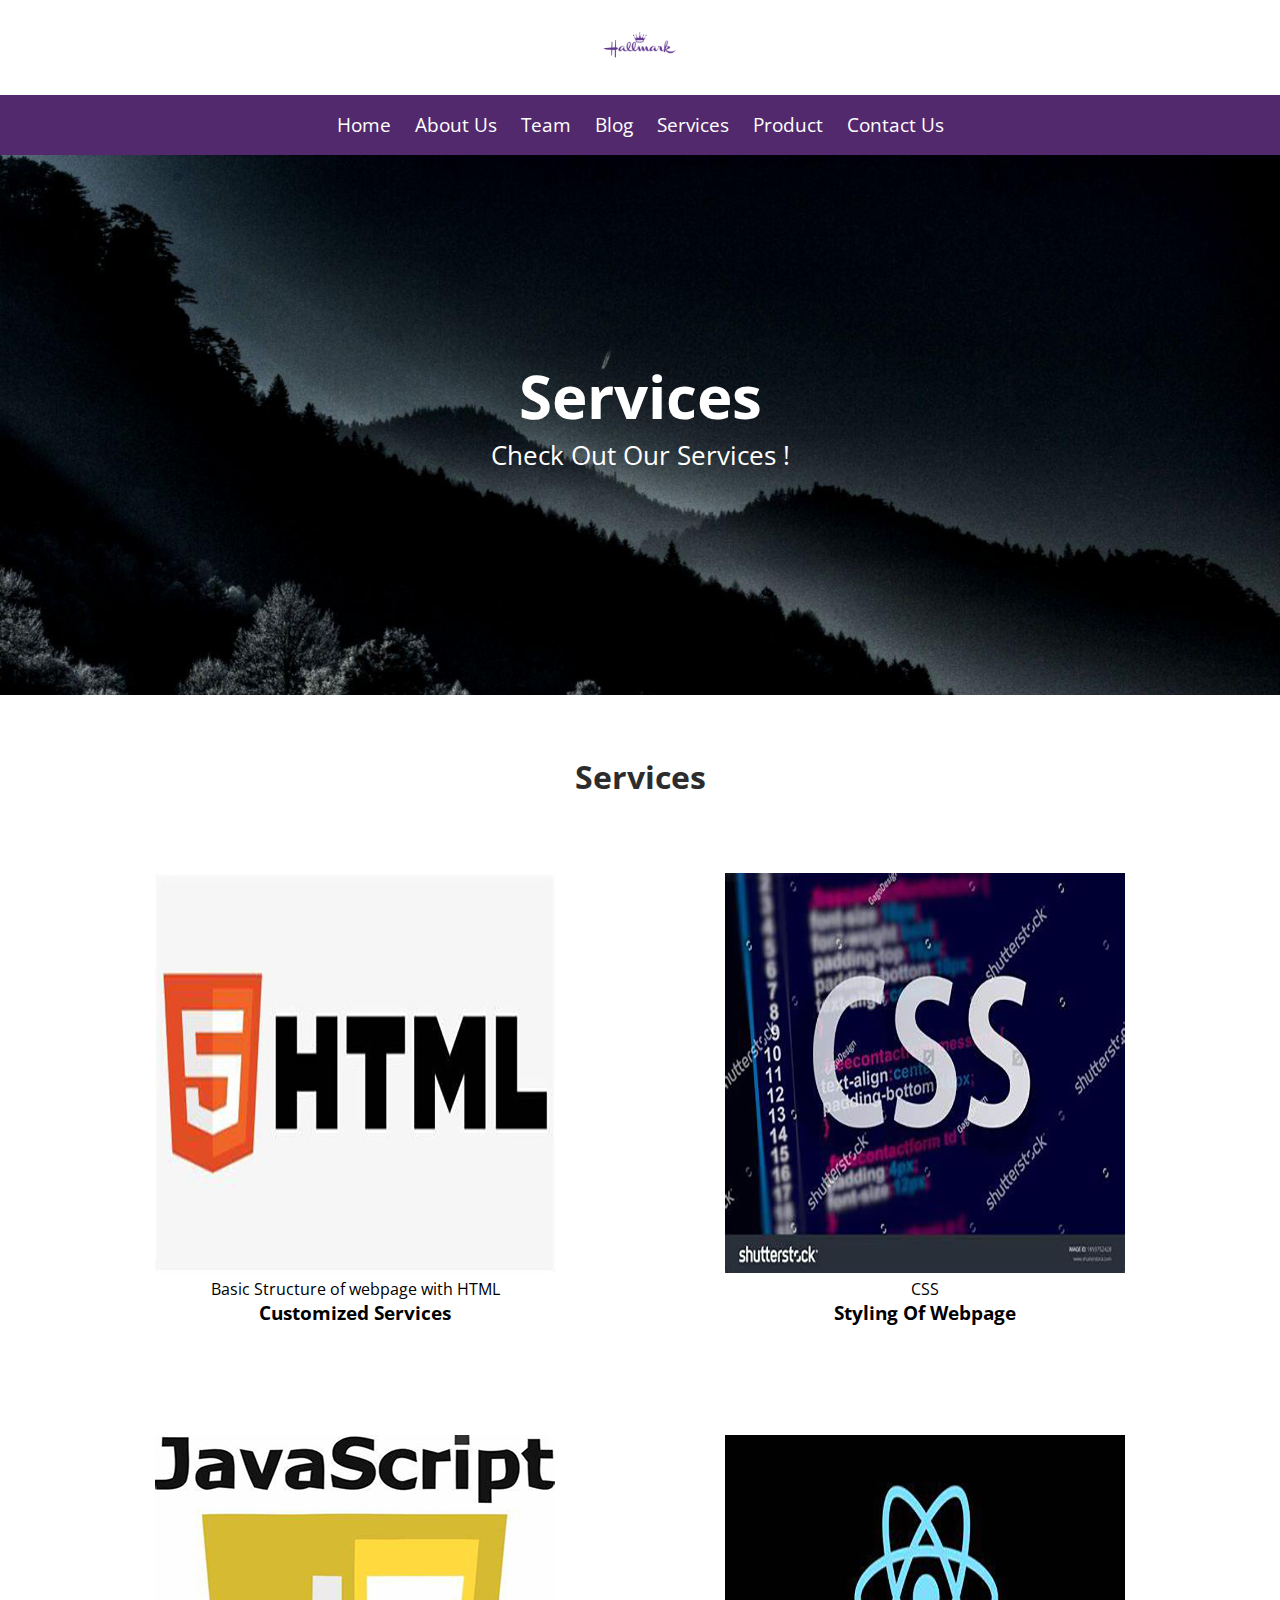
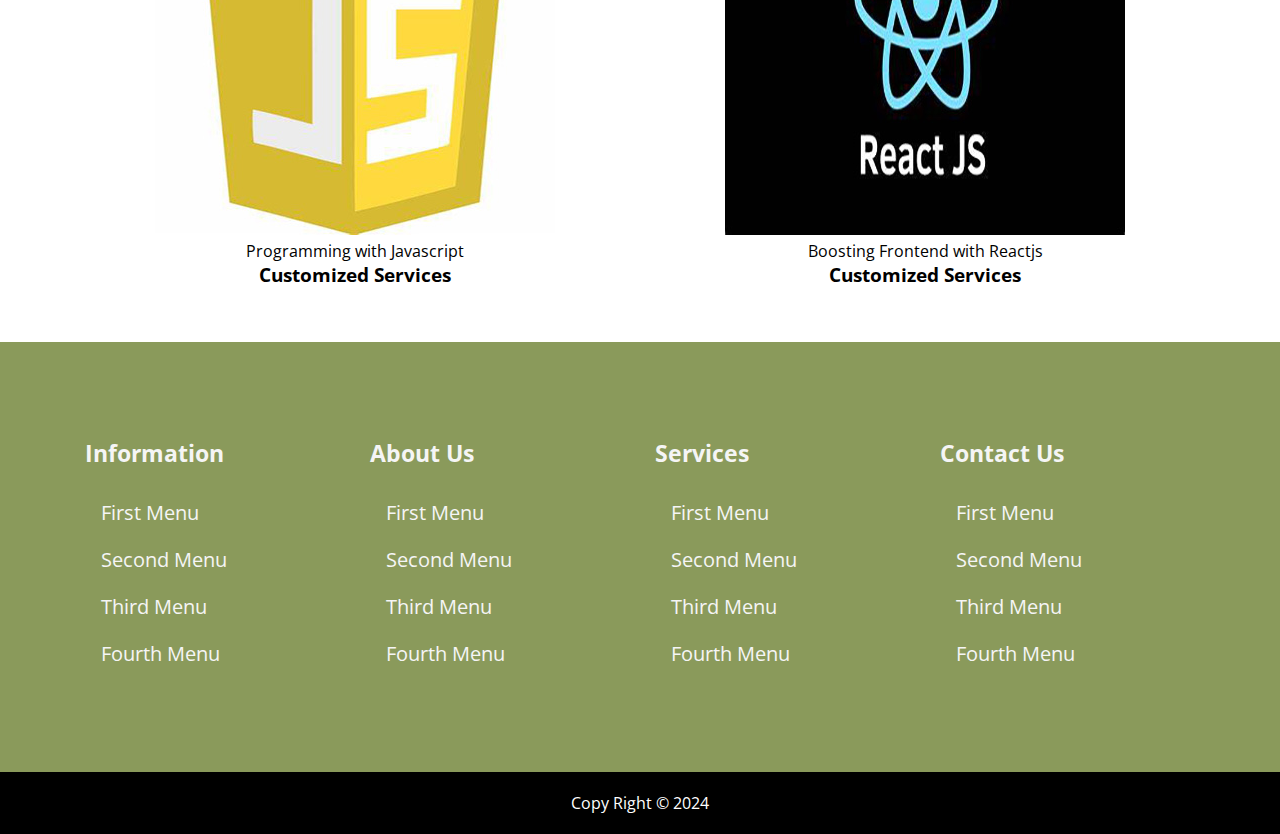
<file: services.html>
<!DOCTYPE html>
<html lang="en">

<head>
    <meta charset="UTF-8">
    <meta name="viewport" content="width=device-width, initial-scale=1.0">
    <title>Document</title>
    <link rel="stylesheet" href="style.css">
    <link rel="preconnect" href="https://fonts.googleapis.com">
    <link rel="preconnect" href="https://fonts.gstatic.com" crossorigin>
    <link
        href="https://fonts.googleapis.com/css2?family=Open+Sans:ital,wght@0,300..800;1,300..800&family=Poppins:ital,wght@0,100;0,200;0,300;0,400;0,500;0,600;0,700;0,800;0,900;1,100;1,200;1,300;1,400;1,500;1,600;1,700;1,800;1,900&display=swap"
        rel="stylesheet">
    <link rel="stylesheet" href="https://cdnjs.cloudflare.com/ajax/libs/font-awesome/6.6.0/css/all.min.css"
        integrity="sha512-Kc323vGBEqzTmouAECnVceyQqyqdsSiqLQISBL29aUW4U/M7pSPA/gEUZQqv1cwx4OnYxTxve5UMg5GT6L4JJg=="
        crossorigin="anonymous" referrerpolicy="no-referrer" />
</head>

<body>
    <header>
        <div class="logo">
            <img width="100px" height="90px" src="Assets/Images/hallmark-logo.png" alt="">
        </div>
        <nav>
            <div class="nav-links" id="navLinks">
                <i class="fa-solid fa-xmark" onclick="hideMenu()"></i>
                <ul>
                    <li><a href="index.html">Home</a></li>
                    <li><a href="about.html">About Us</a></li>
                    <li><a href="team.html">Team</a></li>
                    <li><a href="blog.html">Blog</a></li>
                    <li><a href="services.html">Services</a></li>
                    <li><a href="product.html">Product</a></li>
                    <li><a href="contact.html">Contact Us</a></li>
                </ul>
            </div>
            <i class="fa-solid fa-bars" onclick="showMenu()"></i>
        </nav>

    </header>

    <div class="inner-banner">

        <div class="text-block">

            <h1>Services</h1>
            <p class="font-size">Check Out Our Services !</p>

        </div>
    </div>

    <h1 class="heading">Services</h1>
    <div class="row p40">
        <div class="container">

            <div class="col-6 text-center">

                <img class="img-responsive" src="Assets/Images/service3.png" alt="">
                <p>Basic Structure of webpage with HTML </p>
                <h3>Customized Services</h3>

            </div>

            <div class="col-6 text-center">

                <img class="img-responsive" src="Assets/Images/services1.png" alt="">
                <p>CSS</p>
                <h3>Styling Of Webpage</h3>

           </div>
        </div>
    
    </div>

    <div class="row p40">
        <div class="container">

            <div class="col-6 text-center">

                <img class="img-responsive" src="Assets/Images/javascriptservice.png" alt="">
                <p>Programming with Javascript</p>
                <h3>Customized Services</h3>

            </div>

            <div class="col-6 text-center">

                <img class="img-responsive" src="Assets/Images/services4.png" alt="">
                <p>Boosting Frontend with Reactjs </p>
                <h3>Customized Services</h3>

           </div>
        </div>
    
    </div>







    <footer>
        <div class="row">
            <div class="container">
                <div class="col-3">
                    <h3>Information</h3>
                    <ul class="footer-menu">

                        <li>First Menu</li>
                        <li>Second Menu</li>
                        <li>Third Menu</li>
                        <li>Fourth Menu</li>
                    </ul>
                </div>
                <div class="col-3">
                    <h3>About Us</h3>
                    <ul class="footer-menu">

                        <li>First Menu</li>
                        <li>Second Menu</li>
                        <li>Third Menu</li>
                        <li>Fourth Menu</li>
                    </ul>
                </div>

                <div class="col-3">
                    <h3>Services</h3>
                    <ul class="footer-menu">

                        <li>First Menu</li>
                        <li>Second Menu</li>
                        <li>Third Menu</li>
                        <li>Fourth Menu</li>
                    </ul>
                </div>

                <div class="col-3">
                    <h3>Contact Us</h3>
                    <ul class="footer-menu">

                        <li>First Menu</li>
                        <li>Second Menu</li>
                        <li>Third Menu</li>
                        <li>Fourth Menu</li>
                    </ul>
                </div>
            </div>
        </div>




    </footer>
    <div class="copyright">
        <p>Copy Right &copy; 2024</p>



    </div>


    <script>
        var navLinks = document.getElementById("navLinks")
        function showMenu() {
            navLinks.style.left = "0"
        }
        function hideMenu() {
            navLinks.style.left = "-200px"
        }




    </script>

</body>
</file>
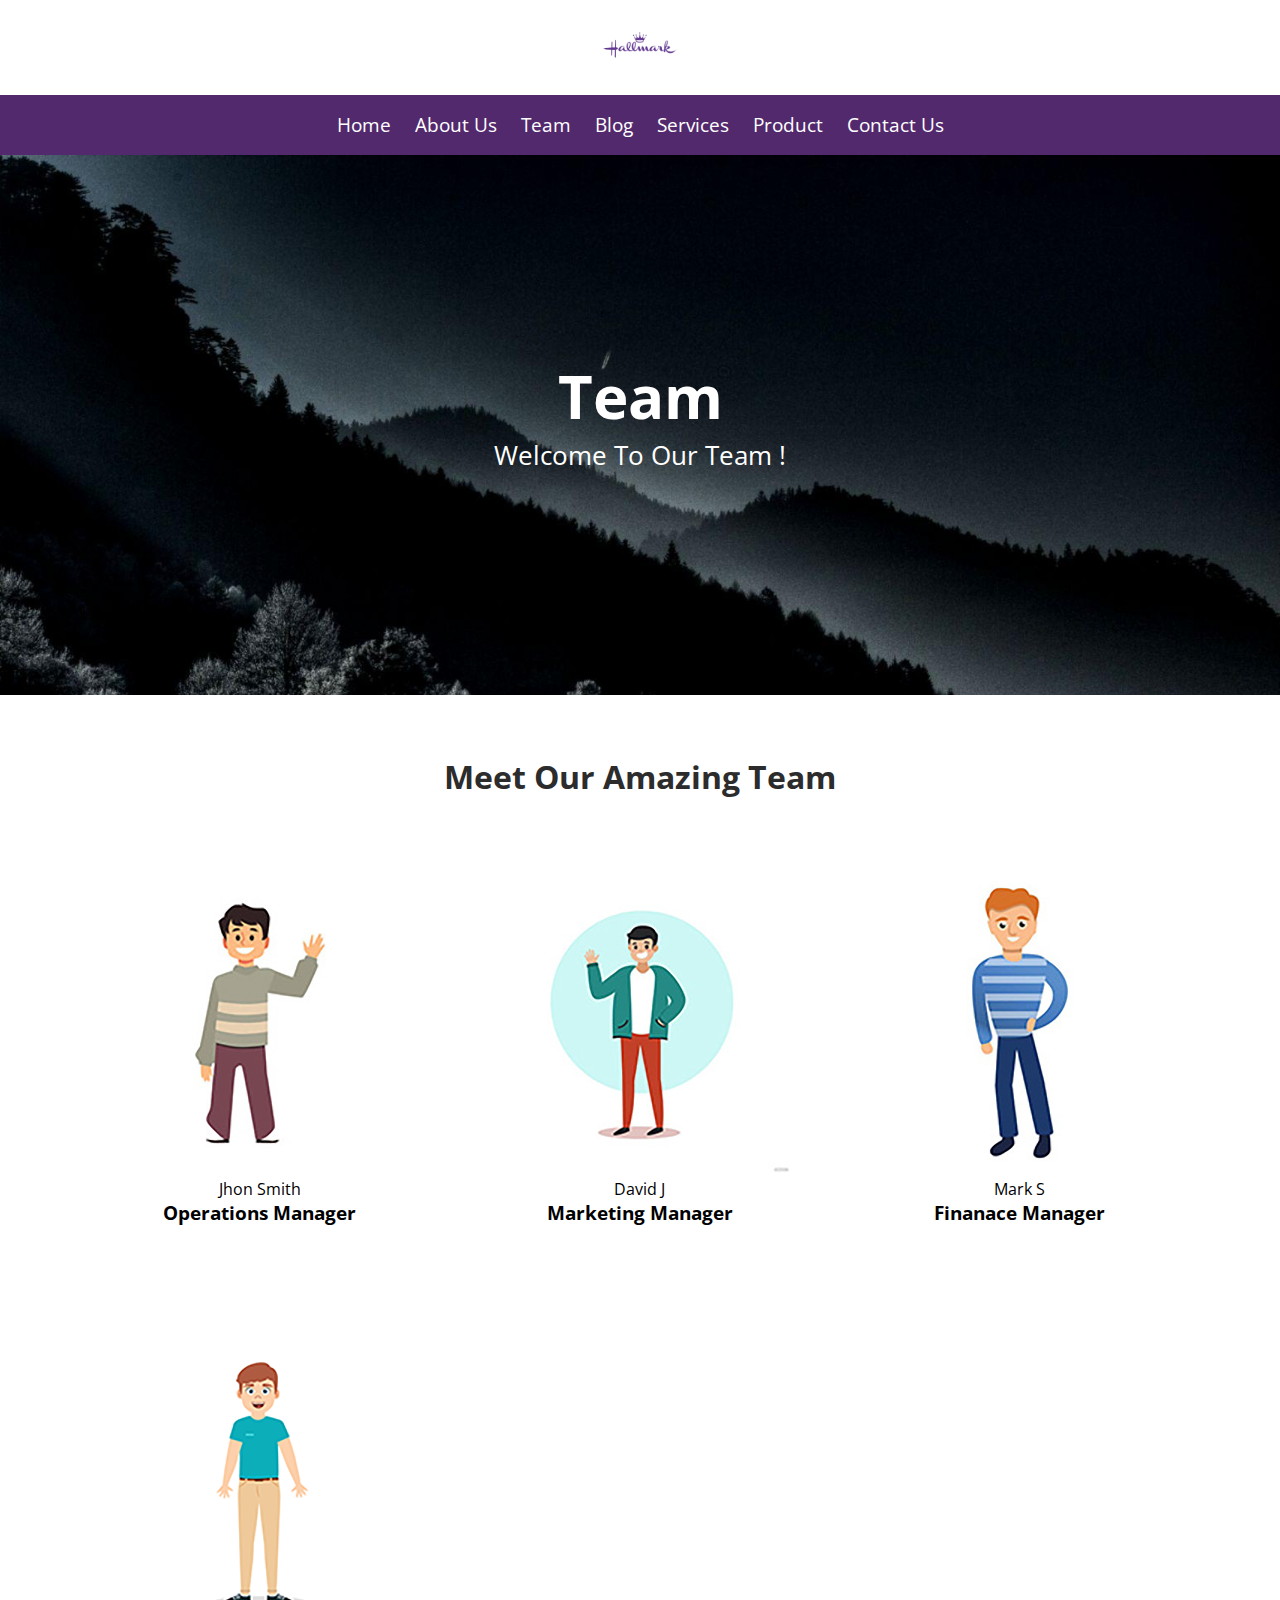
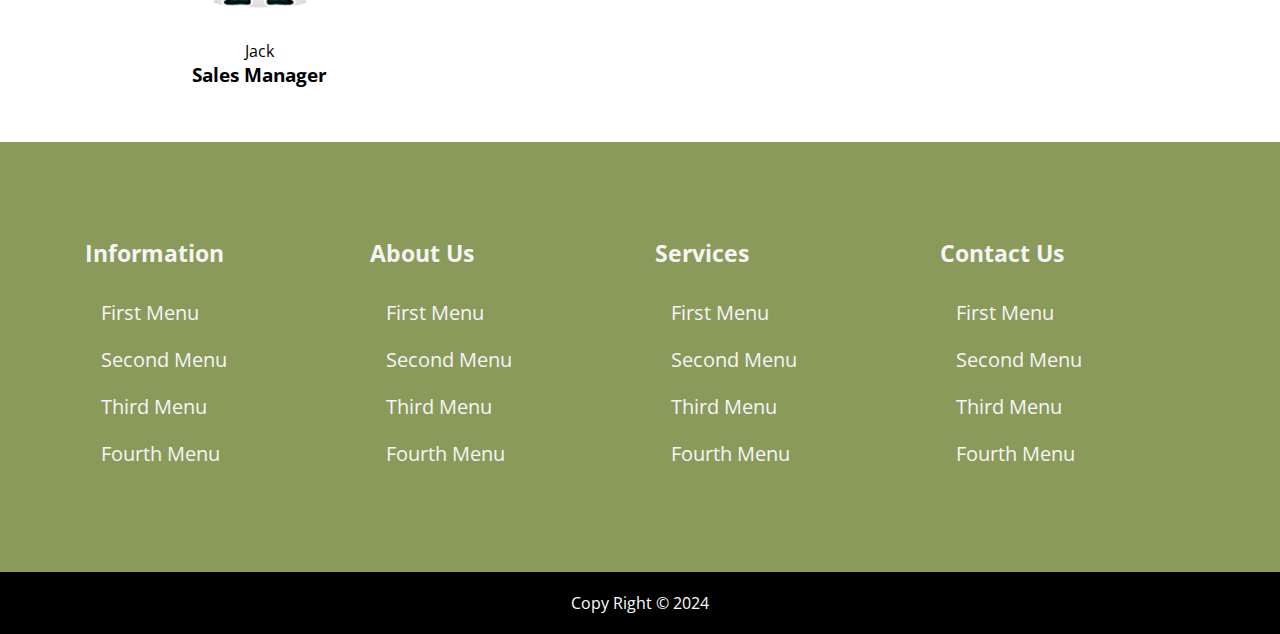
<file: team.html>
<!DOCTYPE html>
<html lang="en">

<head>
    <meta charset="UTF-8">
    <meta name="viewport" content="width=device-width, initial-scale=1.0">
    <title>Document</title>
    <link rel="stylesheet" href="style.css">
    <link rel="preconnect" href="https://fonts.googleapis.com">
    <link rel="preconnect" href="https://fonts.gstatic.com" crossorigin>
    <link
        href="https://fonts.googleapis.com/css2?family=Open+Sans:ital,wght@0,300..800;1,300..800&family=Poppins:ital,wght@0,100;0,200;0,300;0,400;0,500;0,600;0,700;0,800;0,900;1,100;1,200;1,300;1,400;1,500;1,600;1,700;1,800;1,900&display=swap"
        rel="stylesheet">
    <link rel="stylesheet" href="https://cdnjs.cloudflare.com/ajax/libs/font-awesome/6.6.0/css/all.min.css"
        integrity="sha512-Kc323vGBEqzTmouAECnVceyQqyqdsSiqLQISBL29aUW4U/M7pSPA/gEUZQqv1cwx4OnYxTxve5UMg5GT6L4JJg=="
        crossorigin="anonymous" referrerpolicy="no-referrer" />
</head>

<body>
    <header>
        <div class="logo">
            <img width="100px" height="90px" src="Assets/Images/hallmark-logo.png" alt="">
        </div>
        <nav>
            <div class="nav-links" id="navLinks">
                <i class="fa-solid fa-xmark" onclick="hideMenu()"></i>
                <ul>
                    <li><a href="index.html">Home</a></li>
                    <li><a href="about.html">About Us</a></li>
                    <li><a href="team.html">Team</a></li>
                    <li><a href="blog.html">Blog</a></li>
                    <li><a href="services.html">Services</a></li>
                    <li><a href="product.html">Product</a></li>
                    <li><a href="contact.html">Contact Us</a></li>
                </ul>
            </div>
            <i class="fa-solid fa-bars" onclick="showMenu()"></i>
        </nav>

    </header>

    <div class="inner-banner">

        <div class="text-block">

            <h1>Team</h1>
            <p class="font-size">Welcome To Our Team ! </p>

        </div>
    </div>

    <h1 class="heading">Meet Our Amazing Team</h1>
        <div class="row p40">
            <div class="container">


                <div class="col-4 text-center">

                    <img class="img-responsive" src="Assets/Images/team2.jpg" alt="">
                    <p>Jhon Smith</p>
                    <h3>Operations Manager</h3>

                </div>

                <div class="col-4 text-center">

                    <img class="img-responsive" src="Assets/Images/team3.jpg" alt="">
                    <p>David J</p>
                    <h3>Marketing Manager</h3>

                </div>
                <div class="col-4 text-center">

                    <img class="img-responsive" src="Assets/Images/team4.jpg" alt="">
                    <p>Mark S</p>
                    <h3>Finanace Manager</h3>

                </div>
            </div>
        
        </div>

        <div class="row p40">
            <div class="container">


                <div class="col-4 text-center">

                    <img class="img-responsive" src="Assets/Images/team1.png" alt="">
                    <p>Jack</p>
                    <h3>Sales Manager</h3>

                </div>

            </div>
        
        </div>






























    <footer>
        <div class="row">
            <div class="container">
                <div class="col-3">
                    <h3>Information</h3>
                    <ul class="footer-menu">

                        <li>First Menu</li>
                        <li>Second Menu</li>
                        <li>Third Menu</li>
                        <li>Fourth Menu</li>
                    </ul>
                </div>
                <div class="col-3">
                    <h3>About Us</h3>
                    <ul class="footer-menu">

                        <li>First Menu</li>
                        <li>Second Menu</li>
                        <li>Third Menu</li>
                        <li>Fourth Menu</li>
                    </ul>
                </div>

                <div class="col-3">
                    <h3>Services</h3>
                    <ul class="footer-menu">

                        <li>First Menu</li>
                        <li>Second Menu</li>
                        <li>Third Menu</li>
                        <li>Fourth Menu</li>
                    </ul>
                </div>

                <div class="col-3">
                    <h3>Contact Us</h3>
                    <ul class="footer-menu">

                        <li>First Menu</li>
                        <li>Second Menu</li>
                        <li>Third Menu</li>
                        <li>Fourth Menu</li>
                    </ul>
                </div>
            </div>
        </div>




    </footer>
    <div class="copyright">
        <p>Copy Right &copy; 2024</p>



    </div>


    <script>
        var navLinks = document.getElementById("navLinks")
        function showMenu() {
            navLinks.style.left = "0"
        }
        function hideMenu() {
            navLinks.style.left = "-200px"
        }




    </script>





</body>
</file>
<file: style.css>
* {
  margin: 0;
  padding: 0;
  font-family: "Open Sans", sans-serif;
  box-sizing: border-box;
}


.logo {
  text-align: center;
  margin: 0 auto;
  padding: 0px 0px;
}
.bg{
  background-color: #fbffef;
}

.nav-links {
  background-color: #53296e;
  text-align: center;
}

.nav-links ul li {
  display: inline-block;
  list-style: none;
  padding: 17px 10px;
  position: relative;  
}
.nav-links ul li a {
  color: white;
  text-decoration: none;
  font-size: 19px;
}
.banner {
  width: 100%;
  min-height: 70vh;
  background-image: url(Assets/Images/21-multi-monitor-computer-desk-setup-ideas-for-tech-lovers-654.jpg);
  background-repeat: no-repeat;
  background-size: cover;
}
.text-block {
  width: 80%;
  color: white;
  position: absolute;
  top: 46%;
  left: 50%;
  text-align: center;
  transform: translate(-50%, -50%);
}

.text-block h1 {
  font-size: 60px;
}

.text-block p {
  font-size: 26px;
}

.btn-primary {
  display: inline-block;
  text-decoration: none;
  color: white;
  border: 2px solid white;
  padding: 12px 36px;
  font-size: 15px;
  background: transparent;
  margin-top: 20px;
}

.btn-primary:hover {
  border: 2px solid #c77dff;
  background-color: #c77dff;
  color: black;
  transition: 0.5s;
}

.btn-secondary {
  display: inline-block;
  text-decoration: none;
  color: #240046;
  border: 2px solid #240046 ;
  padding: 12px 36px;
  font-size: 15px;
  background: transparent;
  position: relative;
  margin-top: 20px;
  border-radius: 15px;
}

.btn-secondary:hover {
  border: 2px solid #240046;
  background-color: #240046;
  color: white;
  transition: 0.5s;
}
nav .fa-solid {
  display: none;
}

.col-1 {
  width: 8.33%;
}
.col-2 {
  width: 16.66%;
}
.col-3 {
  width: 25%;
}
.col-4 {
  width: 33.33%;
}
.col-5 {
  width: 41.66%;
}
.col-6 {
  width: 50%;
}
.col-7 {
  width: 58.33%;
}
.col-8 {
  width: 66.66%;
}
.col-9 {
  width: 75%;
}
.col-10 {
  width: 83.33%;
}
.col-11 {
  width: 91.66%;
}
.col-12 {
  width: 100%;
}

.row::after {
  content: "";
  clear: both;
  display: table;
}
[class*="col-"] {
  float: left;
  padding: 15px;
}
.container {
  padding-right: 15px;
  padding-left: 15px;
  margin-right: auto;
  margin-left: auto;
}
@media  (min-width:768px) {
  .container  {
    width: 750px;
  }
}
@media  (min-width:992px) {
  .container  {
    width: 970px;
  } 
}
@media  (min-width:1200px) {
  .container  {
    width: 1170px;
  }
}

.heading {
  text-align: center;
  padding: 60px 0px 20px 0px;
  color: rgb(44, 44, 44);
}

.text-center {
  text-align: center;
}

.ad-banner {
  background-color: #8A9A5B;
  padding: 20px;
  text-align: center;
}
.btn-primary1 {
  display: inline-block;
  text-decoration: none;
  color: white;
  border: 2px solid white;
  padding: 12px 26px;
  font-size: 18px;
  font-weight: 600;
  background: rgb(27, 27, 27);
  margin-top: 30px;
  border-radius: 15px;
}
.btn-primary1:hover{
  color: rgb(0, 0, 0);
  background-color:rgb(255, 255, 255) ;
  transition: 0.5s;
}
.img-responsive{
  max-width: 100%;
  height: auto;
}
.font-size{
  font-size: 20px;
}

footer {
  background-color: #8A9A5B;
  padding: 80px 0px;
  color: whitesmoke;
  font-size: 20px;
}

.footer-menu li{
list-style: none;
display: block;
padding: 10px 16px;
position: relative;
}

footer h3{
  padding-bottom: 20px;
}


.copyright{
  background-color: black;
  color: white;
  padding: 20px 0px;
  text-align: center;
}

.inner-banner{
  width: 100%;
  min-height: 60vh;
  background-image: url(Assets/Images/1638328.jpg);
  background-repeat: no-repeat;
  background-size: cover;  
}

.p40{
padding: 40px 0px;
}

.sidebar{
  padding-left: 50px;
}
.blog-area{
  border-right: 1px solid #aaa;
}
.blog-item{
  padding-bottom: 60px;
}

.product-name{
text-decoration: underline;
font-weight: bold;
font-size: 20px;
}

.price{
font-size: 28px;
color: #240046;
background: transparent;
}


.btn-shop {
  display: inline-block;
  text-decoration: none;
  color: white;
  border: 2px solid #7b9e11 ;
  padding: 12px 36px;
  font-size: 15px;
  background: #7b9e11;
  position: relative;
  margin-top: 20px;
  border-radius: 15px;
}

.btn-shop:hover {
  border: 2px solid #7b9e11 ;
  background-color: white;
  color:#7b9e11 ;
  transition: 0.5s;
}

.product-card :hover{
border: 2px solid #ccc;
border-radius: 10px;
}

input[type="text"]{
width: 100%;
padding: 12px 20px;
margin: 8px 0;
box-sizing: border-box;
}

textarea{
width: 100%;
height: 200px;
padding: 12px 20px;
box-sizing: border-box;
}
  
input[type=submit]{
  display: inline-block;
  text-decoration: none;
  color: white;
  border: 2px solid #7b9e11 ;
  padding: 12px 36px;
  font-size: 15px;
  background: #7b9e11;
  position: relative;
  margin-top: 20px;
  border-radius: 15px;
  cursor: pointer;
}

input[type=submit]:hover {
  border: 2px solid #7b9e11 ;
  background-color: white;
  color:#7b9e11 ;
  transition: 0.5s;
}

@media (max-width: 768px) {
  .text-block h1 {
    font-size: 36px;
  }
  .text-block p {
    font-size: 16px;
  }
  nav .fa-bars {
    display: block;
  }
  .nav-links {
    position: absolute;
    background-color: #3e0177;
    height: 100vh;
    width: 200px;
    text-align: left;
    z-index: 2;
    top: 0;
    left: -200px;
    transition: 1.25s;
  }

  .nav-links ul li {
    display: block;
  }

  .nav-links .fa-solid {
    display: block;
    color: white;
    font-size: 22px;
    cursor: pointer;
    margin: 10px;
  }

  .fa-bars {
    position: absolute;
    left: 10px;
    top: 34px;
    color: #3e0177;
    cursor: pointer;
  }

footer h3{
font-size: 11px;
}
.footer-menu li{
  padding: 0px 2px;
  font-size: 9px;
}
 
}
</file>
